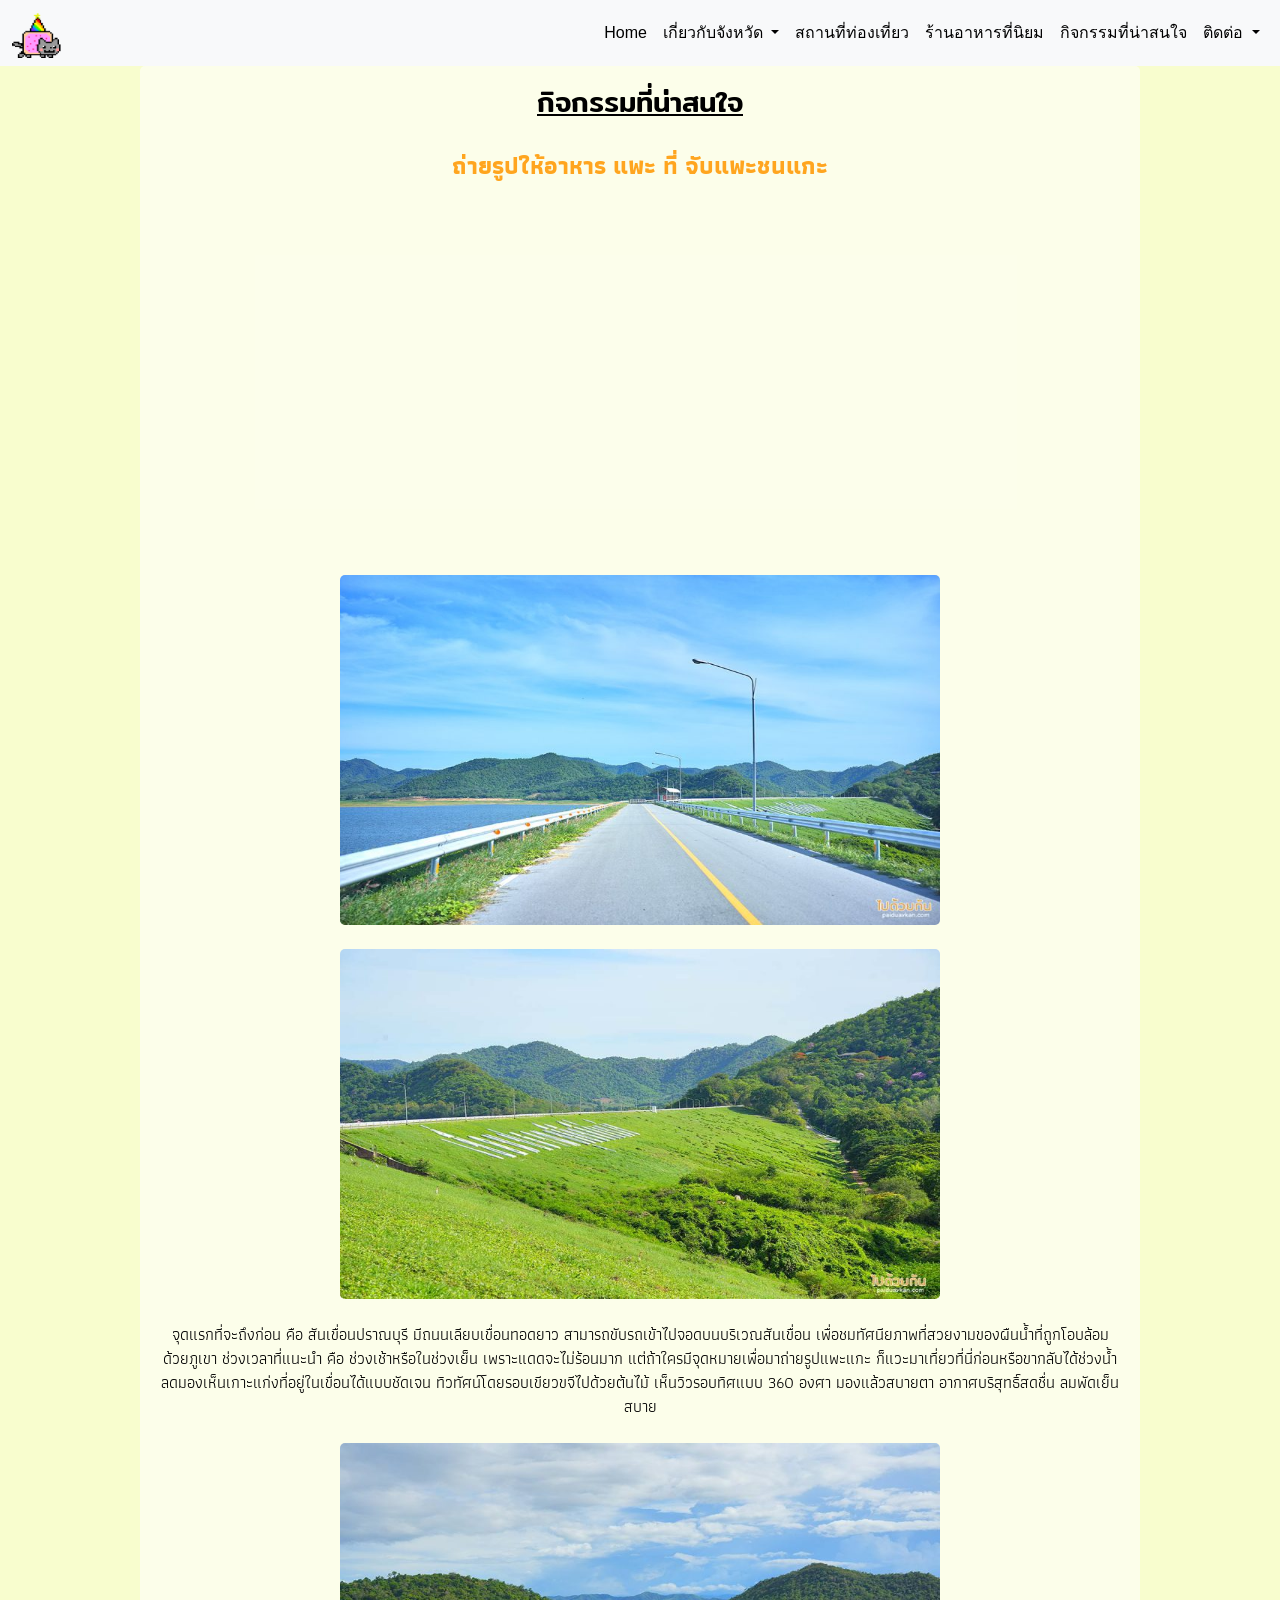
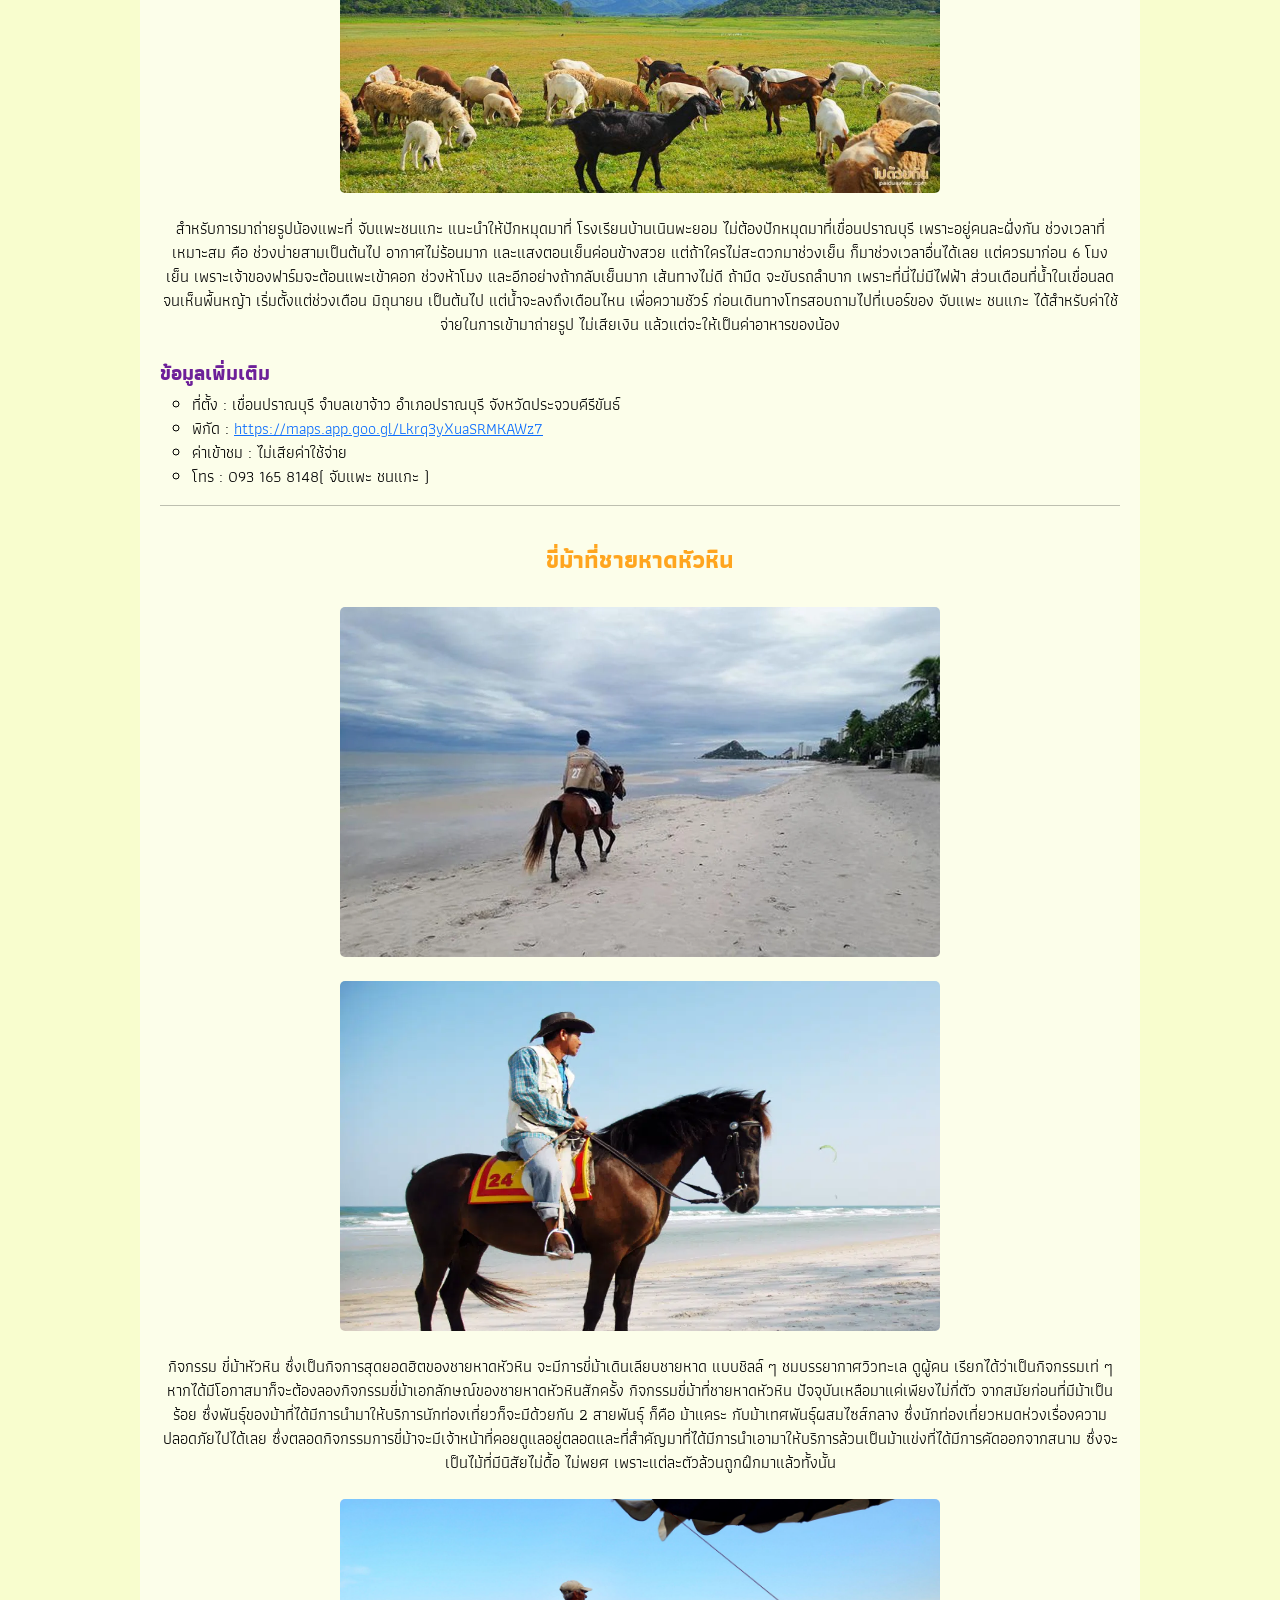
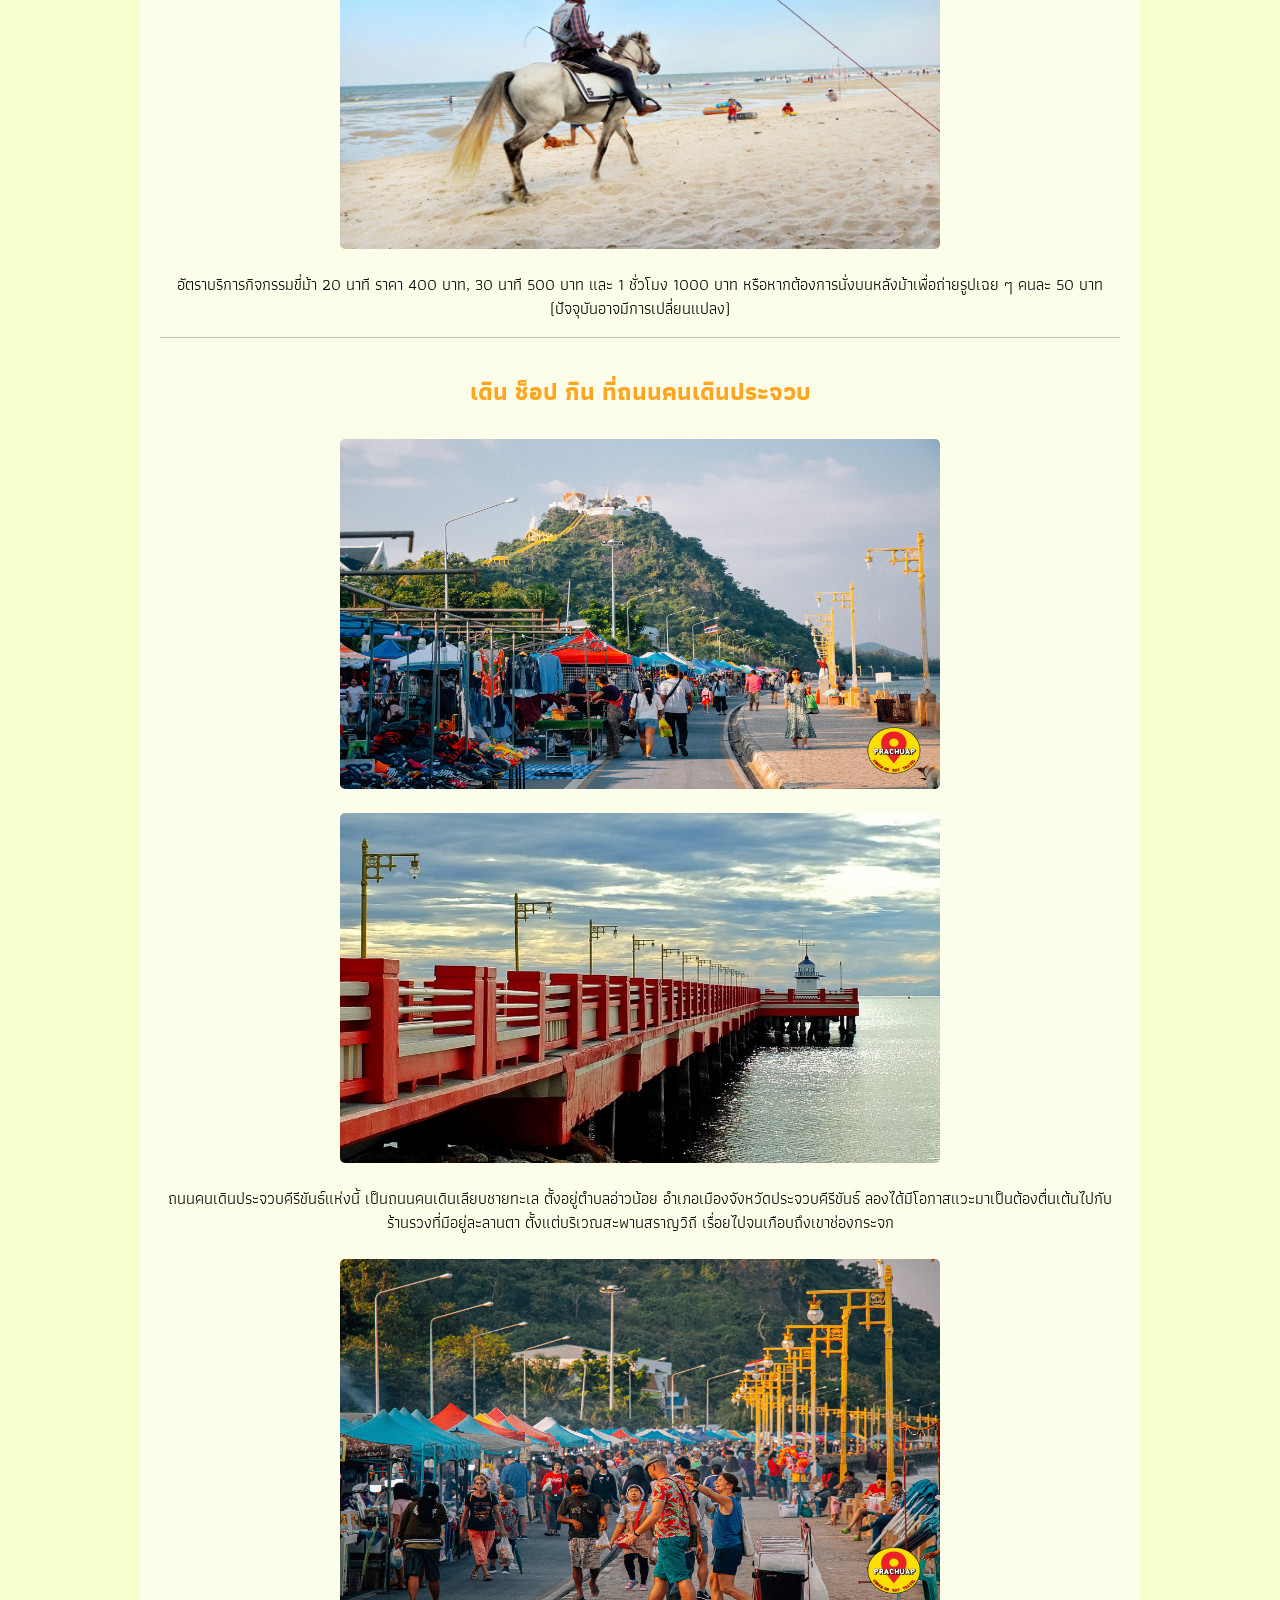
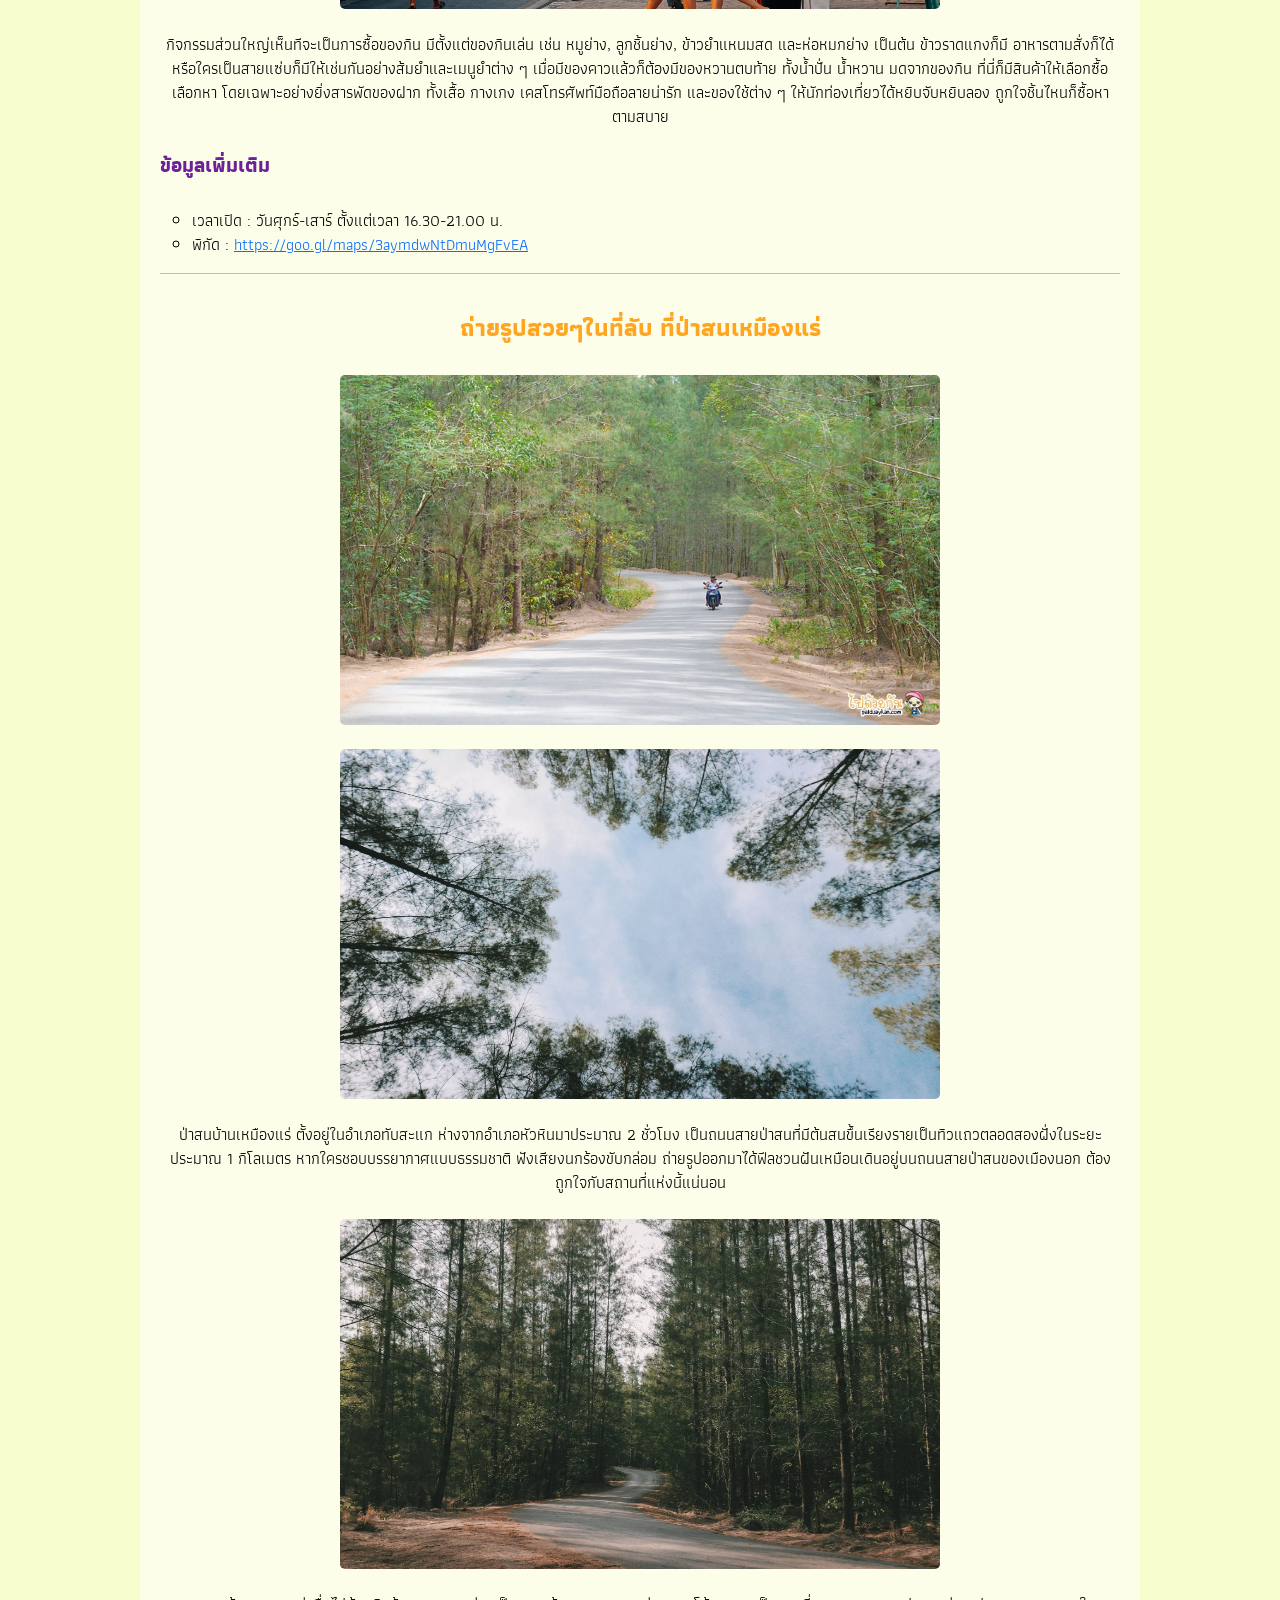
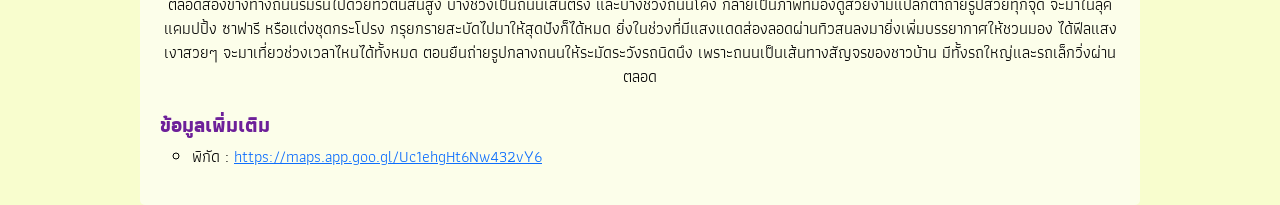
<file: activity.html>
<html>

<head>
    <meta charset="utf-8">
    <title>กิจกรรม</title>
    <meta name="viewport" content="width=device-width, initial-scale=1">
    <link rel="preconnect" href="https://fonts.googleapis.com">
    <link rel="preconnect" href="https://fonts.gstatic.com" crossorigin>
    <link href="https://fonts.googleapis.com/css2?family=Athiti:wght@500&family=Mitr:wght@500&display=swap"
        rel="stylesheet">
    <link href="https://cdn.jsdelivr.net/npm/bootstrap@5.3.3/dist/css/bootstrap.min.css" rel="stylesheet">
    <link rel="stylesheet" href="https://cdn.jsdelivr.net/npm/bootstrap-icons@1.5.0/font/bootstrap-icons.css">
    <link rel="stylesheet" href="styles.css">
</head>

<body style="background-color: rgb(248, 253, 206);">
    <!-- navbar -->
    <nav class="navbar navbar-expand-lg bg-body-tertiary">
        <div class="container-fluid">
            <img src="img/cat.gif" height="50px" width="50px" alt="ภาพแมวที่น่ารัก">
            <button class="navbar-toggler" type="button" data-bs-toggle="collapse" data-bs-target="#navbarNavDropdown"
                aria-controls="navbarNavDropdown" aria-expanded="false" aria-label="Toggle navigation">
                <span class="navbar-toggler-icon"></span>
            </button>
            <div class="collapse navbar-collapse justify-content-end" id="navbarNavDropdown">
                <ul class="navbar-nav">
                    <li class="nav-item">
                        <a class="nav-link active" aria-current="page" href="index.html">Home</a>
                    </li>
                    <li class="nav-item dropdown">
                        <a class="nav-link dropdown-toggle" href="#" role="button" data-bs-toggle="dropdown"
                            aria-expanded="false">
                            เกี่ยวกับจังหวัด
                        </a>
                        <ul class="dropdown-menu ml-auto">
                            <li><a class="dropdown-item" href="info.html">ข้อมูลทั่วไป</a></li>
                            <li><a class="dropdown-item" href="history.html">ความเป็นมาจังหวัด</a>
                            </li>
                            <li><a class="dropdown-item" href="mapping.html">แผนที่จังหวัด</a>
                            </li>
                        </ul>
                    </li>
                    <li class="nav-item">
                        <a class="nav-link" href="tourist.html">สถานที่ท่องเที่ยว</a>
                    </li>
                    <li class="nav-item">
                        <a class="nav-link" href="restur.html">ร้านอาหารที่นิยม</a>
                    </li>
                    <li class="nav-item">
                        <a class="nav-link" href="activity.html">กิจกรรมที่น่าสนใจ</a>
                    </li>
                    <li class="nav-item dropdown">
                        <a class="nav-link dropdown-toggle" href="#" role="button" data-bs-toggle="dropdown"
                            aria-expanded="false">
                            ติดต่อ
                        </a>
                        <ul class="dropdown-menu ml-auto">
                            <li><a class="dropdown-item" href="profile.html">สอบถาม</a></li>
                            <li><a class="dropdown-item" href="office.html">สำนักงานจังหวัด</a>
                            </li>
                            <li><a class="dropdown-item" href="ref.html">อ้างอิง</a></li>
                        </ul>
                    </li>
                </ul>
            </div>
        </div>
    </nav>

    <!-- หัวข้อตรงกลาง  -->
    <div class="activity">
        <center>
            <h3 style="font-family: 'Mitr', sans-serif;"><u>กิจกรรมที่น่าสนใจ</u>
            </h3>
            <br>
            <h4 style="color: rgb(255, 165, 31)"><b>ถ่ายรูปให้อาหาร แพะ ที่ จับแพะชนแกะ</b></h4></br>
            <br><iframe width="560" height="315" src="https://www.youtube.com/embed/igA_UdJGhCU?si=wZuKobaqFlvoqbjl"
                title="YouTube video player" frameborder="0"
                allow="accelerometer; autoplay; clipboard-write; encrypted-media; gyroscope; picture-in-picture; web-share"
                allowfullscreen></iframe></br>
            <br><img src="img/pranburi1.jpg" width="600" height="350" alt="pranburi1"><br>
            <br><img src="img/pranburi3.jpg" width="600" height="350" alt="pranburi3">

            <br>
            <br>
            <h10> จุดแรกที่จะถึงก่อน คือ สันเขื่อนปราณบุรี มีถนนเลียบเขื่อนทอดยาว สามารถขับรถเข้าไปจอดบนบริเวณสันเขื่อน
                เพื่อชมทัศนียภาพที่สวยงามของผืนน้ำที่ถูกโอบล้อมด้วยภูเขา ช่วงเวลาที่แนะนำ คือ ช่วงเช้าหรือในช่วงเย็น
                เพราะแดดจะไม่ร้อนมาก แต่ถ้าใครมีจุดหมายเพื่อมาถ่ายรูปแพะแกะ
                ก็แวะมาเที่ยวที่นี่ก่อนหรือขากลับได้ช่วงน้ำลดมองเห็นเกาะแก่งที่อยู่ในเขื่อนได้แบบชัดเจน
                ทิวทัศน์โดยรอบเขียวขจีไปด้วยต้นไม้ เห็นวิวรอบทิศแบบ 360 องศา มองแล้วสบายตา อากาศบริสุทธิ์สดชื่น
                ลมพัดเย็นสบาย</h10><br>

            <br><img src="img/pranburi2.jpg" width="600" height="350" alt="pranburi2"><br>
            <br>
            <h10> สำหรับการมาถ่ายรูปน้องแพะที่ จับแพะชนแกะ แนะนำให้ปักหมุดมาที่ โรงเรียนบ้านเนินพะยอม
                ไม่ต้องปักหมุดมาที่เขื่อนปราณบุรี
                เพราะอยู่คนละฝั่งกัน ช่วงเวลาที่เหมาะสม คือ ช่วงบ่ายสามเป็นต้นไป อากาศไม่ร้อนมาก
                และแสงตอนเย็นค่อนข้างสวย
                แต่ถ้าใครไม่สะดวกมาช่วงเย็น ก็มาช่วงเวลาอื่นได้เลย แต่ควรมาก่อน 6 โมง เย็น
                เพราะเจ้าของฟาร์มจะต้อนแพะเข้าคอก ช่วงห้าโมง และอีกอย่างถ้ากลับเย็นมาก เส้นทางไม่ดี ถ้ามืด จะขับรถลำบาก
                เพราะที่นี่ไม่มีไฟฟ้า ส่วนเดือนที่น้ำในเขื่อนลดจนเห็นพื้นหญ้า เริ่มตั้งแต่ช่วงเดือน มิถุนายน เป็นต้นไป
                แต่น้ำจะลงถึงเดือนไหน เพื่อความชัวร์ ก่อนเดินทางโทรสอบถามไปที่เบอร์ของ จับแพะ ชนแกะ
                ได้สำหรับค่าใช้จ่ายในการเข้ามาถ่ายรูป ไม่เสียเงิน แล้วแต่จะให้เป็นค่าอาหารของน้อง</h10><br>

            <br>
            <h5 style="color: rgb(109, 32, 153); text-align: left;"><b>ข้อมูลเพิ่มเติม</b></h5>
            <UL type="circle" style="text-align: left;">
                <LI>ที่ตั้ง : เขื่อนปราณบุรี จำบลเขาจ้าว อำเภอปราณบุรี จังหวัดประจวบคีรีขันธ์
                <LI>พิกัด : <a
                        href="https://maps.app.goo.gl/Lkrq3yXuaSRMKAWz7">https://maps.app.goo.gl/Lkrq3yXuaSRMKAWz7</a>
                <LI>ค่าเข้าชม : ไม่เสียค่าใช้จ่าย
                <LI>โทร : 093 165 8148( จับแพะ ชนแกะ )
            </UL>
            <hr>

            <br>
            <h4 style="color: rgb(255, 165, 31)"><b>ขี่ม้าที่ชายหาดหัวหิน</b></h4>
            <br><img src="img/horse3.jpg" width="600" height="350" alt="horse image"><br>
            <br><img src="img/horse1.jpg" width="600" height="350" alt="horse image">

            <br>
            <br>
            <h10> กิจกรรม ขี่ม้าหัวหิน ซึ่งเป็นกิจการสุดยอดฮิตของชายหาดหัวหิน จะมีการขี่ม้าเดินเลียบชายหาด แบบชิลล์ ๆ
                ชมบรรยากาศวิวทะเล ดูผู้คน เรียกได้ว่าเป็นกิจกรรมเท่ ๆ
                หากได้มีโอกาสมาก็จะต้องลองกิจกรรมขี่ม้าเอกลักษณ์ของชายหาดหัวหินสักครั้ง
                กิจกรรมขี่ม้าที่ชายหาดหัวหิน ปัจจุบันเหลือมาแค่เพียงไม่กี่ตัว จากสมัยก่อนที่มีม้าเป็นร้อย
                ซึ่งพันธุ์ของม้าที่ได้มีการนำมาให้บริการนักท่องเที่ยวก็จะมีด้วยกัน 2 สายพันธุ์ ก็คือ ม้าแคระ
                กับม้าเทศพันธุ์ผสมไซส์กลาง ซึ่งนักท่องเที่ยวหมดห่วงเรื่องความปลอดภัยไปได้เลย
                ซึ่งตลอดกิจกรรมการขี่ม้าจะมีเจ้าหน้าที่คอยดูแลอยู่ตลอดและที่สำคัญมาที่ได้มีการนำเอามาให้บริการล้วนเป็นม้าแข่งที่ได้มีการคัดออกจากสนาม
                ซึ่งจะเป็นไม้ที่มีนิสัยไม่ดื้อ ไม่พยศ เพราะแต่ละตัวล้วนถูกฝึกมาแล้วทั้งนั้น</h10>
            <br>

            <br><img src="img/horse2.jpg" width="600" height="350" alt="horse image">

            <br>
            <br>
            <h10> อัตราบริการกิจกรรมขี่ม้า 20 นาที ราคา 400 บาท, 30 นาที 500 บาท และ 1 ชั่วโมง 1000 บาท
                หรือหากต้องการนั่งบนหลังม้าเพื่อถ่ายรูปเฉย ๆ คนละ 50 บาท (ปัจจุบันอาจมีการเปลี่ยนแปลง)</h10>
            <hr>
            <br>
            <h4 style="color: rgb(255, 165, 31)"><b>เดิน ช็อป กิน ที่ถนนคนเดินประจวบ</b></h4>
            <br><img src="img/tanon1.jpg" width="600" height="350" alt="tanon1"><br>
            <br><img src="img/tanon2.jpg" width="600" height="350" alt="tanon2">

            <br>
            <br>
            <h10> ถนนคนเดินประจวบคีรีขันธ์แห่งนี้ เป็นถนนคนเดินเลียบชายทะเล ตั้งอยู่ตำบลอ่าวน้อย
                อำเภอเมืองจังหวัดประจวบคีรีขันธ์ ลองได้มีโอกาสแวะมาเป็นต้องตื่นเต้นไปกับร้านรวงที่มีอยู่ละลานตา
                ตั้งแต่บริเวณสะพานสราญวิถี เรื่อยไปจนเกือบถึงเขาช่องกระจก </h10><br>

            <br><img src="img/tanon3.jpg" width="600" height="350" alt="tanon3">

            <br>
            <br>
            <h10> กิจกรรมส่วนใหญ่เห็นทีจะเป็นการซื้อของกิน มีตั้งแต่ของกินเล่น เช่น หมูย่าง, ลูกชิ้นย่าง, ข้าวยำแหนมสด
                และห่อหมกย่าง เป็นต้น ข้าวราดแกงก็มี อาหารตามสั่งก็ได้
                หรือใครเป็นสายแซ่บก็มีให้เช่นกันอย่างส้มยำและเมนูยำต่าง ๆ เมื่อมีของคาวแล้วก็ต้องมีของหวานตบท้าย
                ทั้งน้ำปั่น น้ำหวาน มดจากของกิน ที่นี่ก็มีสินค้าให้เลือกซื้อเลือกหา โดยเฉพาะอย่างยิ่งสารพัดของฝาก
                ทั้งเสื้อ กางเกง เคสโทรศัพท์มือถือลายน่ารัก และของใช้ต่าง ๆ ให้นักท่องเที่ยวได้หยิบจับหยิบลอง
                ถูกใจชิ้นไหนก็ซื้อหาตามสบาย</h10><br>

            <br>
            <h5 style="color: rgb(109, 32, 153); text-align: left;"><b>ข้อมูลเพิ่มเติม</b></h5></br>
            <UL type="circle" style="text-align: left;">
                <LI>เวลาเปิด : วันศุกร์-เสาร์ ตั้งแต่เวลา 16.30-21.00 น.
                <LI>พิกัด : <a href="https://goo.gl/maps/3aymdwNtDmuMgFvEA">https://goo.gl/maps/3aymdwNtDmuMgFvEA</a>
            </UL>
            <hr>

            <br>
            <h4 style="color: rgb(255, 165, 31)"><b>ถ่ายรูปสวยๆในที่ลับ ที่ป่าสนเหมืองแร่</b></h4>
            <br><img src="img/pahson3.jpg" width="600" height="350" alt="pahson3"><br>
            <br><img src="img/pahson2.jpg" width="600" height="350" alt="pahson2">

            <br>
            <br>
            <h10> ป่าสนบ้านเหมืองแร่ ตั้งอยู่ในอำเภอทับสะแก ห่างจากอำเภอหัวหินมาประมาณ 2 ชั่วโมง
                เป็นถนนสายป่าสนที่มีต้นสนขึ้นเรียงรายเป็นทิวแถวตลอดสองฝั่งในระยะประมาณ 1 กิโลเมตร
                หากใครชอบบรรยากาศแบบธรรมชาติ ฟังเสียงนกร้องขับกล่อม
                ถ่ายรูปออกมาได้ฟีลชวนฝันเหมือนเดินอยู่บนถนนสายป่าสนของเมืองนอก ต้องถูกใจกับสถานที่แห่งนี้แน่นอน </h10>
            <br>

            <br><img src="img/pahson1.jpg" width="600" height="350" alt="pahson1">

            <br>
            <br>
            <h10> ตลอดสองข้างทางถนนร่มรื่นไปด้วยทิวต้นสนสูง บางช่วงเป็นถนนเส้นตรง และบางช่วงถนนโค้ง
                กลายเป็นภาพที่มองดูสวยงามแปลกตาถ่ายรูปสวยทุกจุด จะมาในลุคแคมปปิ้ง ซาฟารี หรือแต่งชุดกระโปรง
                กรุยกรายสะบัดไปมาให้สุดปังก็ได้หมด ยิ่งในช่วงที่มีแสงแดดส่องลอดผ่านทิวสนลงมายิ่งเพิ่มบรรยากาศให้ชวนมอง
                ได้ฟีลแสงเงาสวยๆ จะมาเที่ยวช่วงเวลาไหนได้ทั้งหมด ตอนยืนถ่ายรูปกลางถนนให้ระมัดระวังรถนิดนึง
                เพราะถนนเป็นเส้นทางสัญจรของชาวบ้าน มีทั้งรถใหญ่และรถเล็กวิ่งผ่านตลอด </h10><br>

            <br>
            <h5 style="color: rgb(109, 32, 153); text-align: left;"><b>ข้อมูลเพิ่มเติม</b></h5>
            <UL type="circle" style="text-align: left;">
                <LI>พิกัด : <a
                        href="https://maps.app.goo.gl/Uc1ehgHt6Nw432vY6">https://maps.app.goo.gl/Uc1ehgHt6Nw432vY6</a>
            </UL>

        </center>
    </div>

    <script src="https://cdn.jsdelivr.net/npm/@popperjs/core@2.11.8/dist/umd/popper.min.js"
        integrity="sha384-I7E8VVD/ismYTF4hNIPjVp/Zjvgyol6VFvRkX/vR+Vc4jQkC+hVqc2pM8ODewa9r"
        crossorigin="anonymous"></script>
    <script src="https://cdn.jsdelivr.net/npm/bootstrap@5.3.2/dist/js/bootstrap.min.js"
        integrity="sha384-BBtl+eGJRgqQAUMxJ7pMwbEyER4l1g+O15P+16Ep7Q9Q+zqX6gSbd85u4mG4QzX+"
        crossorigin="anonymous"></script>

</body>

</html>
</file>
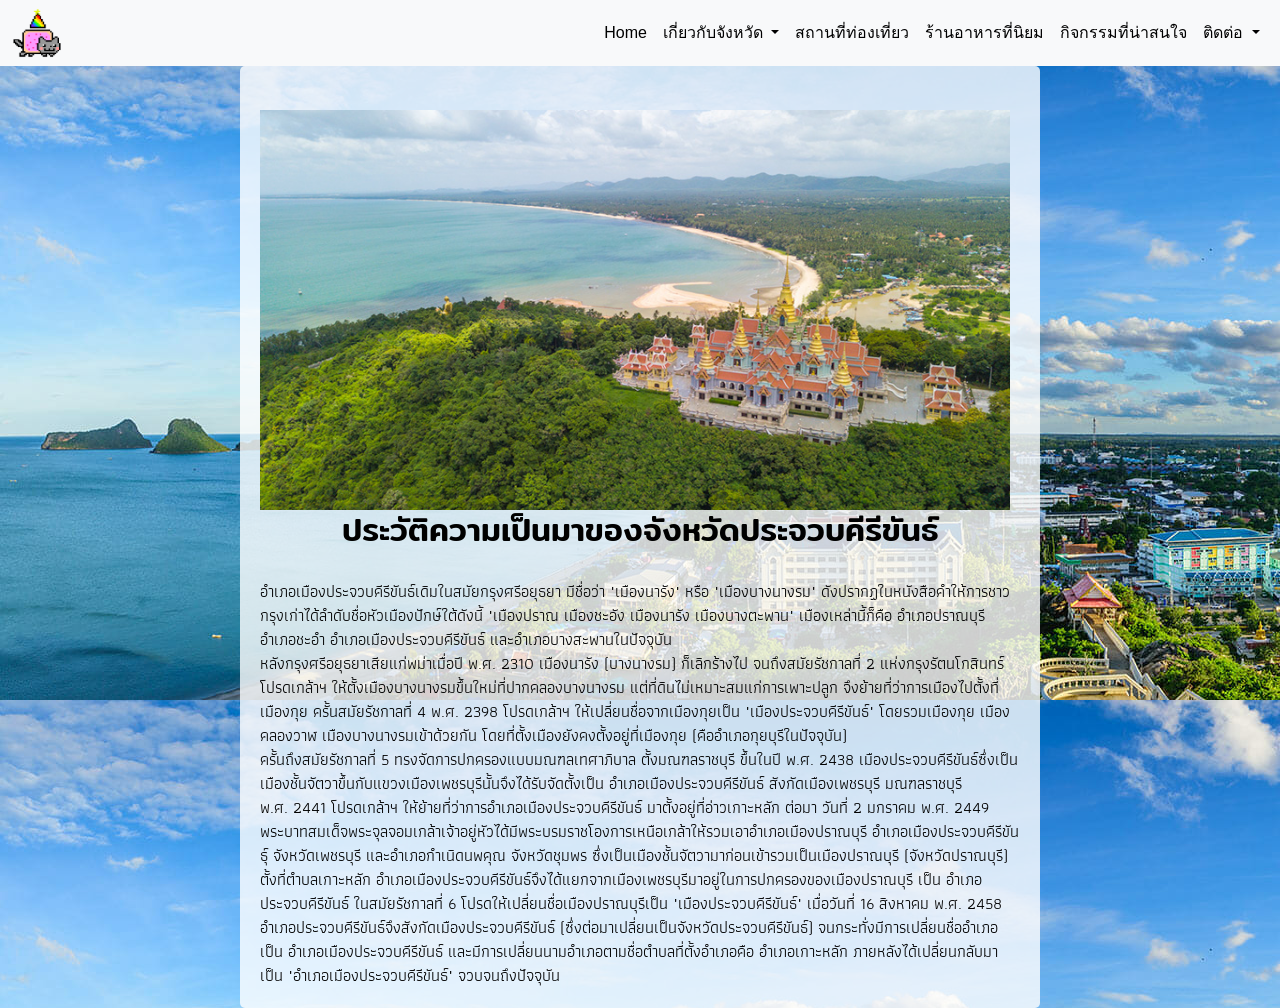
<file: history.html>
<html>

<head>
  <meta charset="utf-8">
  <title>ความเป็นมาจังหวัด</title>
  <meta name="viewport" content="width=device-width, initial-scale=1">
  <link rel="preconnect" href="https://fonts.googleapis.com">
  <link rel="preconnect" href="https://fonts.gstatic.com" crossorigin>
  <link href="https://fonts.googleapis.com/css2?family=Athiti:wght@500&family=Mitr:wght@500&display=swap"
    rel="stylesheet">
  <link href="https://cdn.jsdelivr.net/npm/bootstrap@5.3.3/dist/css/bootstrap.min.css" rel="stylesheet">
  <link rel="stylesheet" href="styles.css">
  <link rel="stylesheet" href="https://cdn.jsdelivr.net/npm/bootstrap-icons@1.5.0/font/bootstrap-icons.css">
</head>

<body background="img/bg3.jpg">
  <!-- navbar -->
  <nav class="navbar navbar-expand-lg bg-body-tertiary">
    <div class="container-fluid">
      <img src="img/cat.gif" height="50px" width="50px" alt="ภาพแมวที่น่ารัก">
      <button class="navbar-toggler" type="button" data-bs-toggle="collapse" data-bs-target="#navbarNavDropdown"
        aria-controls="navbarNavDropdown" aria-expanded="false" aria-label="Toggle navigation">
        <span class="navbar-toggler-icon"></span>
      </button>
      <div class="collapse navbar-collapse justify-content-end" id="navbarNavDropdown">
        <ul class="navbar-nav">
          <li class="nav-item">
            <a class="nav-link active" aria-current="page" href="index.html">Home</a>
          </li>
          <li class="nav-item dropdown">
            <a class="nav-link dropdown-toggle" href="#" role="button" data-bs-toggle="dropdown" aria-expanded="false">
              เกี่ยวกับจังหวัด
            </a>
            <ul class="dropdown-menu ml-auto">
              <li><a class="dropdown-item" href="info.html">ข้อมูลทั่วไป</a></li>
              <li><a class="dropdown-item" href="history.html">ความเป็นมาจังหวัด</a></li>
              <li><a class="dropdown-item" href="mapping.html">แผนที่จังหวัด</a></li>
            </ul>
          </li>
          <li class="nav-item">
            <a class="nav-link" href="tourist.html">สถานที่ท่องเที่ยว</a>
          </li>
          <li class="nav-item">
            <a class="nav-link" href="restur.html">ร้านอาหารที่นิยม</a>
          </li>
          <li class="nav-item">
            <a class="nav-link" href="activity.html">กิจกรรมที่น่าสนใจ</a>
          </li>
          <li class="nav-item dropdown">
            <a class="nav-link dropdown-toggle" href="#" role="button" data-bs-toggle="dropdown" aria-expanded="false">
              ติดต่อ
            </a>
            <ul class="dropdown-menu ml-auto">
              <li><a class="dropdown-item" href="profile.html">สอบถาม</a></li>
              <li><a class="dropdown-item" href="office.html">สำนักงานจังหวัด</a></li>
              <li><a class="dropdown-item" href="ref.html">อ้างอิง</a></li>
            </ul>
          </li>
        </ul>
      </div>
    </div>
  </nav>

  <!-- หัวข้อตรงกลาง  -->
  <div class="history">
    <br>
    <img src="img/pic1.jpg" height="400px" width="750px" alt="pic1">
    <br>
    <center>
      <h2 style="font-family: 'Mitr', sans-serif;">ประวัติความเป็นมาของจังหวัดประจวบคีรีขันธ์</h2>
    </center>
    <br>
    <h10>อำเภอเมืองประจวบคีรีขันธ์เดิมในสมัยกรุงศรีอยุธยา มีชื่อว่า "เมืองนารัง" หรือ "เมืองบางนางรม"
      ดังปรากฏในหนังสือคำให้การชาวกรุงเก่าได้ลำดับชื่อหัวเมืองปักษ์ใต้ดังนี้ "เมืองปราณ เมืองชะอัง เมืองนารัง
      เมืองบางตะพาน" เมืองเหล่านี้ก็คือ อำเภอปราณบุรี อำเภอชะอำ อำเภอเมืองประจวบคีรีขันธ์
      และอำเภอบางสะพานในปัจจุบัน
      <br>
      หลังกรุงศรีอยุธยาเสียแก่พม่าเมื่อปี พ.ศ. 2310 เมืองนารัง (บางนางรม) ก็เลิกร้างไป จนถึงสมัยรัชกาลที่ 2
      แห่งกรุงรัตนโกสินทร์ โปรดเกล้าฯ ให้ตั้งเมืองบางนางรมขึ้นใหม่ที่ปากคลองบางนางรม
      แต่ที่ดินไม่เหมาะสมแก่การเพาะปลูก จึงย้ายที่ว่าการเมืองไปตั้งที่เมืองกุย ครั้นสมัยรัชกาลที่ 4 พ.ศ. 2398
      โปรดเกล้าฯ ให้เปลี่ยนชื่อจากเมืองกุยเป็น "เมืองประจวบคีรีขันธ์" โดยรวมเมืองกุย เมืองคลองวาฬ
      เมืองบางนางรมเข้าด้วยกัน โดยที่ตั้งเมืองยังคงตั้งอยู่ที่เมืองกุย (คืออำเภอกุยบุรีในปัจจุบัน)
      <br>
      ครั้นถึงสมัยรัชกาลที่ 5 ทรงจัดการปกครองแบบมณฑลเทศาภิบาล ตั้งมณฑลราชบุรี ขึ้นในปี พ.ศ. 2438
      เมืองประจวบคีรีขันธ์ซึ่งเป็นเมืองชั้นจัตวาขึ้นกับแขวงเมืองเพชรบุรีนั้นจึงได้รับจัดตั้งเป็น
      อำเภอเมืองประจวบคีรีขันธ์ สังกัดเมืองเพชรบุรี มณฑลราชบุรี

      <br>
      พ.ศ. 2441 โปรดเกล้าฯ ให้ย้ายที่ว่าการอำเภอเมืองประจวบคีรีขันธ์ มาตั้งอยู่ที่อ่าวเกาะหลัก ต่อมา วันที่ 2
      มกราคม พ.ศ. 2449
      พระบาทสมเด็จพระจุลจอมเกล้าเจ้าอยู่หัวได้มีพระบรมราชโองการเหนือเกล้าให้รวมเอาอำเภอเมืองปราณบุรี
      อำเภอเมืองประจวบคีรีขันธุ์ จังหวัดเพชรบุรี และอำเภอกำเนิดนพคุณ จังหวัดชุมพร
      ซึ่งเป็นเมืองชั้นจัตวามาก่อนเข้ารวมเป็นเมืองปราณบุรี (จังหวัดปราณบุรี) ตั้งที่ตำบลเกาะหลัก
      อำเภอเมืองประจวบคีรีขันธ์จึงได้แยกจากเมืองเพชรบุรีมาอยู่ในการปกครองของเมืองปราณบุรี เป็น
      อำเภอประจวบคีรีขันธ์ ในสมัยรัชกาลที่ 6 โปรดให้เปลี่ยนชื่อเมืองปราณบุรีเป็น "เมืองประจวบคีรีขันธ์"
      เมื่อวันที่ 16 สิงหาคม พ.ศ. 2458 อำเภอประจวบคีรีขันธ์จึงสังกัดเมืองประจวบคีรีขันธ์
      (ซึ่งต่อมาเปลี่ยนเป็นจังหวัดประจวบคีรีขันธ์) จนกระทั่งมีการเปลี่ยนชื่ออำเภอเป็น อำเภอเมืองประจวบคีรีขันธ์
      และมีการเปลี่ยนนามอำเภอตามชื่อตำบลที่ตั้งอำเภอคือ อำเภอเกาะหลัก ภายหลังได้เปลี่ยนกลับมาเป็น
      "อำเภอเมืองประจวบคีรีขันธ์" จวบจนถึงปัจจุบัน
    </h10>
  </div>

  <script src="https://cdn.jsdelivr.net/npm/@popperjs/core@2.11.8/dist/umd/popper.min.js"
    integrity="sha384-I7E8VVD/ismYTF4hNIPjVp/Zjvgyol6VFvRkX/vR+Vc4jQkC+hVqc2pM8ODewa9r"
    crossorigin="anonymous"></script>
  <script src="https://cdn.jsdelivr.net/npm/bootstrap@5.3.2/dist/js/bootstrap.min.js"
    integrity="sha384-BBtl+eGJRgqQAUMxJ7pMwbEyER4l1g+O15P+16Ep7Q9Q+zqX6gSbd85u4mG4QzX+"
    crossorigin="anonymous"></script>
</body>

</html>
</file>
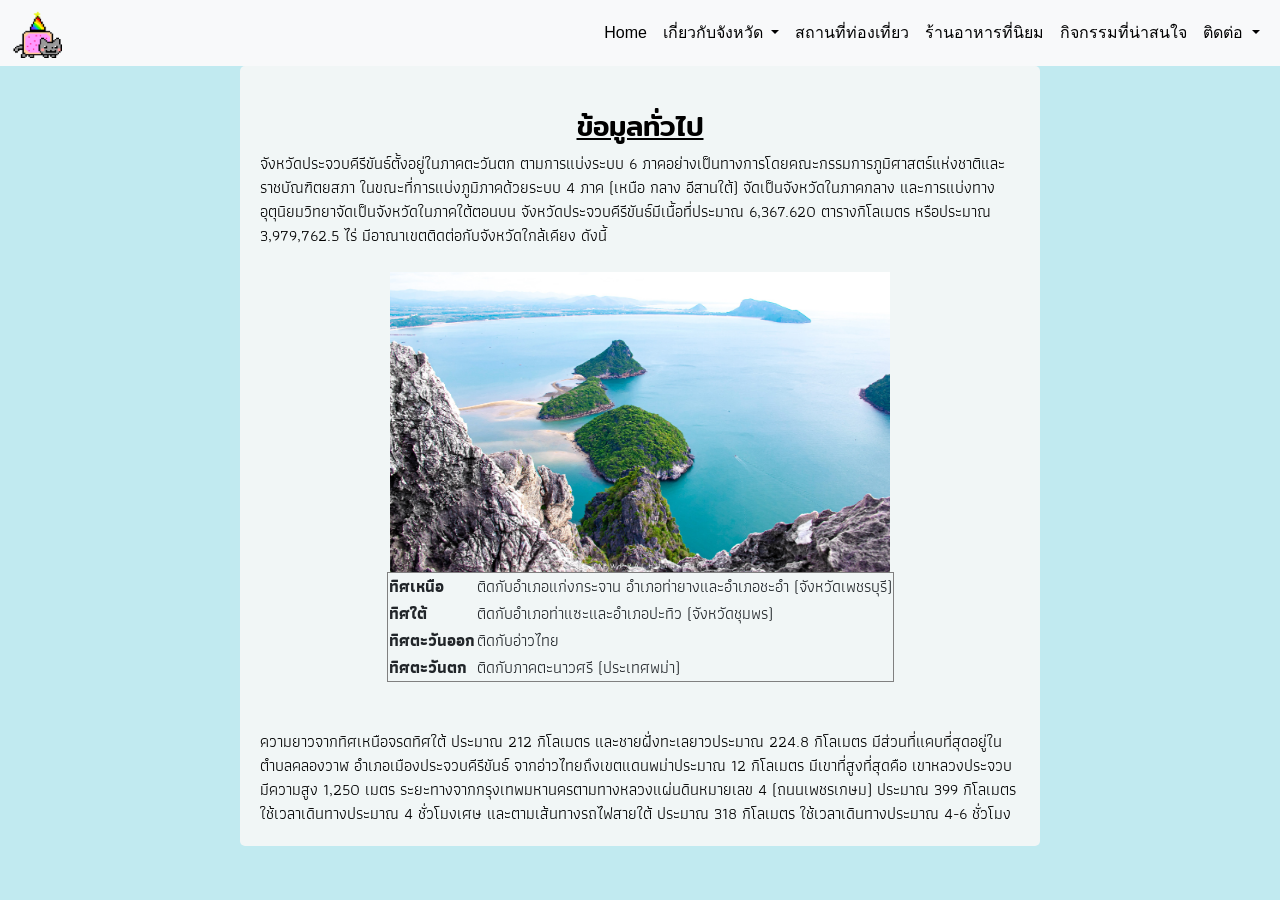
<file: info.html>
<html>

<head>
  <meta charset="utf-8">
  <title>ข้อมูลทั่วไป</title>
  <meta name="viewport" content="width=device-width, initial-scale=1">
  <link rel="preconnect" href="https://fonts.googleapis.com">
  <link rel="preconnect" href="https://fonts.gstatic.com" crossorigin>
  <link rel="stylesheet"
    href="https://fonts.googleapis.com/css2?family=Athiti:wght@500&family=Mitr:wght@500&display=swap">
  <link href="https://cdn.jsdelivr.net/npm/bootstrap@5.3.3/dist/css/bootstrap.min.css" rel="stylesheet">
  <link rel="stylesheet" href="styles.css" >
  <link rel="stylesheet" href="https://cdn.jsdelivr.net/npm/bootstrap-icons@1.5.0/font/bootstrap-icons.css">
</head>

<body style="background-color: rgb(193, 234, 240);">
  <!-- navbar -->
  <nav class="navbar navbar-expand-lg bg-body-tertiary">
    <div class="container-fluid">
      <img src="img/cat.gif" height="50px" width="50px" alt="ภาพแมวที่น่ารัก">
      <button class="navbar-toggler" type="button" data-bs-toggle="collapse" data-bs-target="#navbarNavDropdown"
        aria-controls="navbarNavDropdown" aria-expanded="false" aria-label="Toggle navigation">
        <span class="navbar-toggler-icon"></span>
      </button>
      <div class="collapse navbar-collapse justify-content-end" id="navbarNavDropdown">
        <ul class="navbar-nav">
          <li class="nav-item">
            <a class="nav-link active" aria-current="page" href="index.html">Home</a>
          </li>
          <li class="nav-item dropdown">
            <a class="nav-link dropdown-toggle" href="#" role="button" data-bs-toggle="dropdown" aria-expanded="false">
              เกี่ยวกับจังหวัด
            </a>
            <ul class="dropdown-menu ml-auto">
              <li><a class="dropdown-item" href="info.html">ข้อมูลทั่วไป</a></li>
              <li><a class="dropdown-item" href="history.html">ความเป็นมาจังหวัด</a></li>
              <li><a class="dropdown-item" href="mapping.html">แผนที่จังหวัด</a></li>
            </ul>
          </li>
          <li class="nav-item">
            <a class="nav-link" href="tourist.html">สถานที่ท่องเที่ยว</a>
          </li>
          <li class="nav-item">
            <a class="nav-link" href="restur.html">ร้านอาหารที่นิยม</a>
          </li>
          <li class="nav-item">
            <a class="nav-link" href="activity.html">กิจกรรมที่น่าสนใจ</a>
          </li>
          <li class="nav-item dropdown">
            <a class="nav-link dropdown-toggle" href="#" role="button" data-bs-toggle="dropdown" aria-expanded="false">
              ติดต่อ
            </a>
            <ul class="dropdown-menu ml-auto">
              <li><a class="dropdown-item" href="profile.html">สอบถาม</a></li>
              <li><a class="dropdown-item" href="office.html">สำนักงานจังหวัด</a></li>
              <li><a class="dropdown-item" href="ref.html">อ้างอิง</a></li>
            </ul>
          </li>
        </ul>
      </div>
    </div>
  </nav>

  <!-- หัวข้อตรงกลาง  -->
  <div class="infor">
    <br>
    <center>
      <h3 style="font-family: 'Mitr', sans-serif;"><u>ข้อมูลทั่วไป</u></h3>
    </center>
    <h10>จังหวัดประจวบคีรีขันธ์ตั้งอยู่ในภาคตะวันตก ตามการแบ่งระบบ 6
      ภาคอย่างเป็นทางการโดยคณะกรรมการภูมิศาสตร์แห่งชาติและราชบัณฑิตยสภา ในขณะที่การแบ่งภูมิภาคด้วยระบบ 4 ภาค
      (เหนือ กลาง อีสานใต้) จัดเป็นจังหวัดในภาคกลาง และการแบ่งทางอุตุนิยมวิทยาจัดเป็นจังหวัดในภาคใต้ตอนบน
      จังหวัดประจวบคีรีขันธ์มีเนื้อที่ประมาณ 6,367.620 ตารางกิโลเมตร หรือประมาณ 3,979,762.5 ไร่
      มีอาณาเขตติดต่อกับจังหวัดใกล้เคียง ดังนี้
    </h10>
    <!-- ตาราง -->
    <center>
      <br>
      <img src="img/pic2.jpg" height="300px" width="500px" alt="pic2">
      <br>
      <table border="1">
        <tr>
          <td><b>ทิศเหนือ</b></td>
          <td> ติดกับอำเภอแก่งกระจาน อำเภอท่ายางและอำเภอชะอำ (จังหวัดเพชรบุรี)</td>
        </tr>
        <tr>
          <td><b> ทิศใต้ </b> </td>
          <td> ติดกับอำเภอท่าแซะและอำเภอปะทิว (จังหวัดชุมพร)</td>
        </tr>
        <tr>
          <td><b> ทิศตะวันออก </b></td>
          <td> ติดกับอ่าวไทย </td>
        </tr>
        <tr>
          <td><b>ทิศตะวันตก </b></td>
          <td>ติดกับภาคตะนาวศรี (ประเทศพม่า)</td>
        </tr>
      </table>
      </br>

    </center>

    <br>
    <h10>ความยาวจากทิศเหนือจรดทิศใต้ ประมาณ 212 กิโลเมตร และชายฝั่งทะเลยาวประมาณ 224.8 กิโลเมตร
      มีส่วนที่แคบที่สุดอยู่ในตำบลคลองวาฬ อำเภอเมืองประจวบคีรีขันธ์ จากอ่าวไทยถึงเขตแดนพม่าประมาณ 12 กิโลเมตร
      มีเขาที่สูงที่สุดคือ เขาหลวงประจวบ มีความสูง 1,250 เมตร ระยะทางจากกรุงเทพมหานครตามทางหลวงแผ่นดินหมายเลข 4
      (ถนนเพชรเกษม) ประมาณ 399 กิโลเมตร ใช้เวลาเดินทางประมาณ 4 ชั่วโมงเศษ และตามเส้นทางรถไฟสายใต้ ประมาณ 318 กิโลเมตร
      ใช้เวลาเดินทางประมาณ 4-6 ชั่วโมง
    </h10></br>
  </div>
  <script src="https://cdn.jsdelivr.net/npm/@popperjs/core@2.11.8/dist/umd/popper.min.js"
    integrity="sha384-I7E8VVD/ismYTF4hNIPjVp/Zjvgyol6VFvRkX/vR+Vc4jQkC+hVqc2pM8ODewa9r"
    crossorigin="anonymous"></script>
  <script src="https://cdn.jsdelivr.net/npm/bootstrap@5.3.2/dist/js/bootstrap.min.js"
    integrity="sha384-BBtl+eGJRgqQAUMxJ7pMwbEyER4l1g+O15P+16Ep7Q9Q+zqX6gSbd85u4mG4QzX+"
    crossorigin="anonymous"></script>
</body>

</html>
</file>
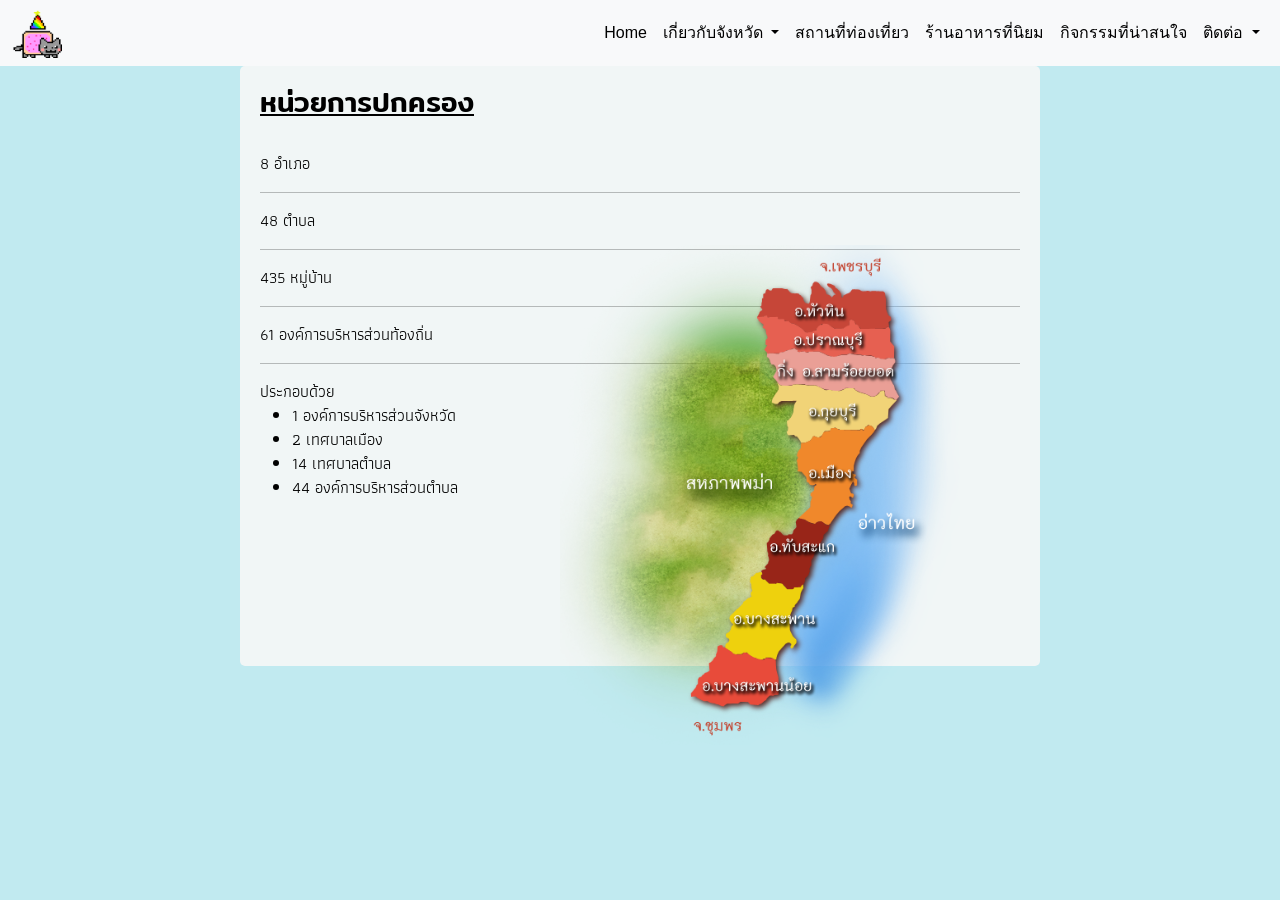
<file: mapping.html>
<html>

<head>
  <meta charset="utf-8">
  <title>แผนที่จังหวัด</title>
  <meta name="viewport" content="width=device-width, initial-scale=1">
  <link rel="preconnect" href="https://fonts.googleapis.com">
  <link rel="preconnect" href="https://fonts.gstatic.com" crossorigin>
  <link href="https://fonts.googleapis.com/css2?family=Athiti:wght@500&family=Mitr:wght@500&display=swap"
    rel="stylesheet">
  <link href="https://cdn.jsdelivr.net/npm/bootstrap@5.3.3/dist/css/bootstrap.min.css" rel="stylesheet">
  <link rel="stylesheet" href="styles.css" />
  <link rel="stylesheet" href="https://cdn.jsdelivr.net/npm/bootstrap-icons@1.5.0/font/bootstrap-icons.css">
</head>

<body style="background-color: rgb(193, 234, 240);">
  <!-- navbar -->
  <nav class="navbar navbar-expand-lg bg-body-tertiary">
    <div class="container-fluid">
      <img src="img/cat.gif" height="50px" width="50px" alt="ภาพแมวที่น่ารัก">
      <button class="navbar-toggler" type="button" data-bs-toggle="collapse" data-bs-target="#navbarNavDropdown"
        aria-controls="navbarNavDropdown" aria-expanded="false" aria-label="Toggle navigation">
        <span class="navbar-toggler-icon"></span>
      </button>
      <div class="collapse navbar-collapse justify-content-end" id="navbarNavDropdown">
        <ul class="navbar-nav">
          <li class="nav-item">
            <a class="nav-link active" aria-current="page" href="index.html">Home</a>
          </li>
          <li class="nav-item dropdown">
            <a class="nav-link dropdown-toggle" href="#" role="button" data-bs-toggle="dropdown" aria-expanded="false">
              เกี่ยวกับจังหวัด
            </a>
            <ul class="dropdown-menu ml-auto">
              <li><a class="dropdown-item" href="info.html">ข้อมูลทั่วไป</a></li>
              <li><a class="dropdown-item" href="history.html">ความเป็นมาจังหวัด</a></li>
              <li><a class="dropdown-item" href="mapping.html">แผนที่จังหวัด</a></li>
            </ul>
          </li>
          <li class="nav-item">
            <a class="nav-link" href="tourist.html">สถานที่ท่องเที่ยว</a>
          </li>
          <li class="nav-item">
            <a class="nav-link" href="restur.html">ร้านอาหารที่นิยม</a>
          </li>
          <li class="nav-item">
            <a class="nav-link" href="activity.html">กิจกรรมที่น่าสนใจ</a>
          </li>
          <li class="nav-item dropdown">
            <a class="nav-link dropdown-toggle" href="#" role="button" data-bs-toggle="dropdown" aria-expanded="false">
              ติดต่อ
            </a>
            <ul class="dropdown-menu ml-auto">
              <li><a class="dropdown-item" href="profile.html">สอบถาม</a></li>
              <li><a class="dropdown-item" href="office.html">สำนักงานจังหวัด</a></li>
              <li><a class="dropdown-item" href="ref.html">อ้างอิง</a></li>
            </ul>
          </li>
        </ul>
      </div>
    </div>
  </nav>

  <!-- หัวข้อตรงกลาง  -->
  <div class="mapping">
    <h3 style="font-family: 'Mitr', sans-serif;"><u>หน่วยการปกครอง</u></h3>
    <br>
    8 อําเภอ
    <hr>
    48 ตําบล
    <hr>
    435 หมู่บ้าน
    <hr>
    61 องค์การบริหารส่วนท้องถิ่น
    <hr>
    ประกอบด้วย
    <UL type="disc">
      <LI>1 องค์การบริหารส่วนจังหวัด
      <LI>2 เทศบาลเมือง
      <LI>14 เทศบาลตําบล
      <LI>44 องค์การบริหารส่วนตําบล
    </UL>
    <img src="img/map.png" alt="map"
      style="position: absolute;top: 55%; left: 50%; transform: translate(-20%, -50%); width: 400px; height: 500px;">
  </div>
  <script src="https://cdn.jsdelivr.net/npm/@popperjs/core@2.11.8/dist/umd/popper.min.js"
    integrity="sha384-I7E8VVD/ismYTF4hNIPjVp/Zjvgyol6VFvRkX/vR+Vc4jQkC+hVqc2pM8ODewa9r"
    crossorigin="anonymous"></script>
  <script src="https://cdn.jsdelivr.net/npm/bootstrap@5.3.2/dist/js/bootstrap.min.js"
    integrity="sha384-BBtl+eGJRgqQAUMxJ7pMwbEyER4l1g+O15P+16Ep7Q9Q+zqX6gSbd85u4mG4QzX+"
    crossorigin="anonymous"></script>
</body>

</html>
</file>
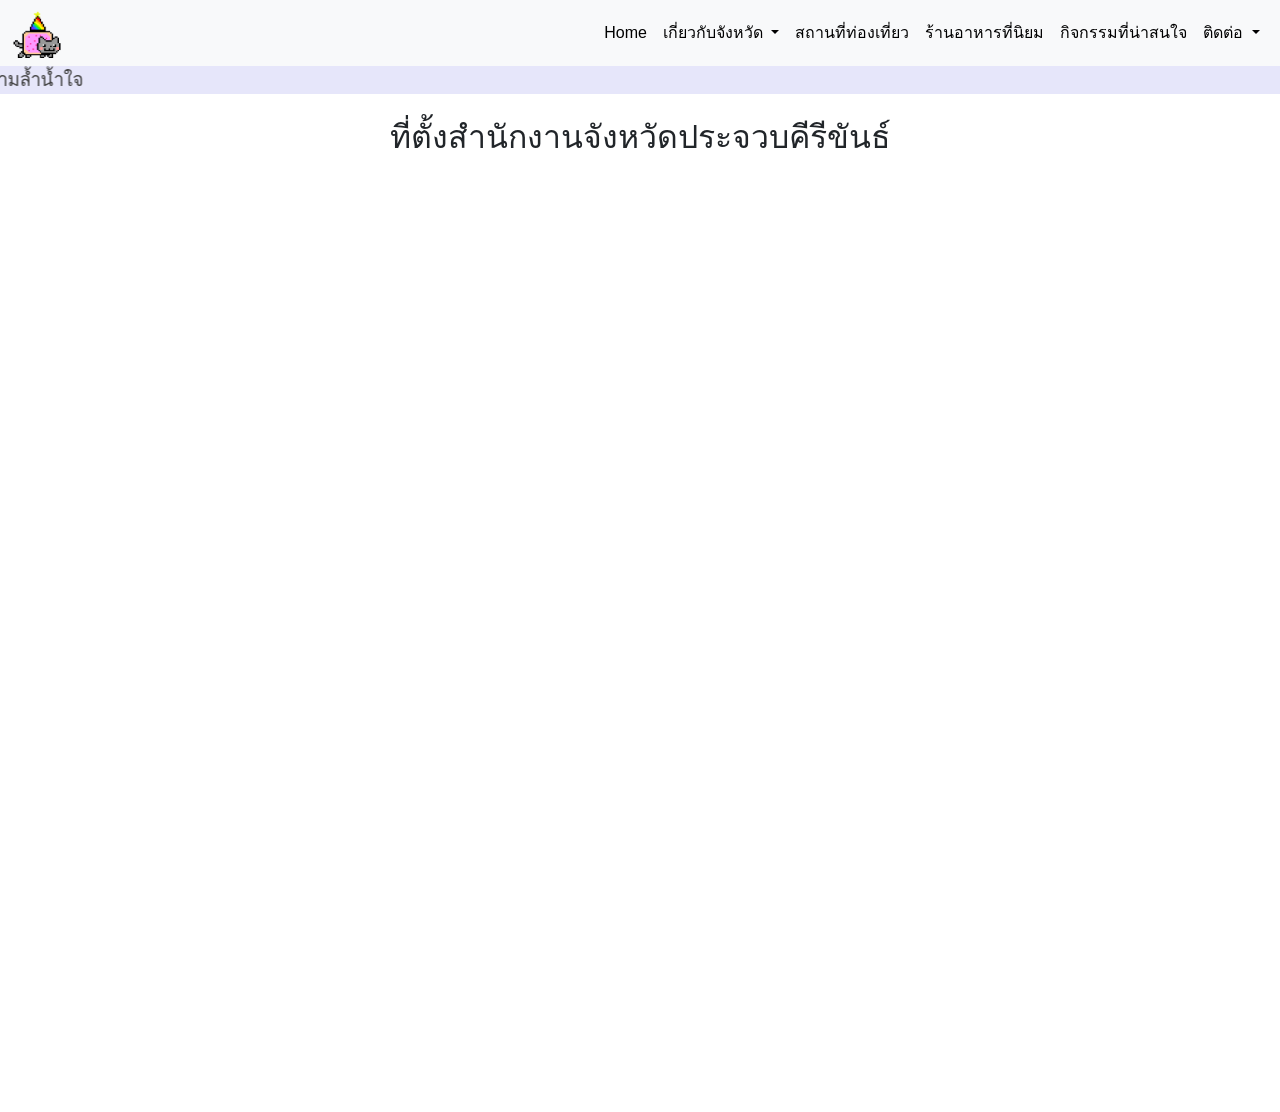
<file: office.html>
<html>

<head>
  <meta charset="utf-8">
  <title>สำนักงานจังหวัด</title>
  <meta name="viewport" content="width=device-width, initial-scale=1">
  <link href="https://fonts.googleapis.com/css2?family=Chonburi&display=swap" rel="stylesheet">
  <link href="https://cdn.jsdelivr.net/npm/bootstrap@5.3.3/dist/css/bootstrap.min.css" rel="stylesheet">
  <link rel="stylesheet" href="styles.css" >
  <link rel="stylesheet" href="https://cdn.jsdelivr.net/npm/bootstrap-icons@1.5.0/font/bootstrap-icons.css">
</head>

<body bgcolor="white">
  <!-- navbar -->
  <nav class="navbar navbar-expand-lg bg-body-tertiary">
    <div class="container-fluid">
      <img src="img/cat.gif" height="50px" width="50px" alt="ภาพแมวที่น่ารัก">
      <button class="navbar-toggler" type="button" data-bs-toggle="collapse" data-bs-target="#navbarNavDropdown"
        aria-controls="navbarNavDropdown" aria-expanded="false" aria-label="Toggle navigation">
        <span class="navbar-toggler-icon"></span>
      </button>
      <div class="collapse navbar-collapse justify-content-end" id="navbarNavDropdown">
        <ul class="navbar-nav">
          <li class="nav-item">
            <a class="nav-link active" aria-current="page" href="index.html">Home</a>
          </li>
          <li class="nav-item dropdown">
            <a class="nav-link dropdown-toggle" href="#" role="button" data-bs-toggle="dropdown" aria-expanded="false">
              เกี่ยวกับจังหวัด
            </a>
            <ul class="dropdown-menu ml-auto">
              <li><a class="dropdown-item" href="info.html">ข้อมูลทั่วไป</a></li>
              <li><a class="dropdown-item" href="history.html">ความเป็นมาจังหวัด</a></li>
              <li><a class="dropdown-item" href="mapping.html">แผนที่จังหวัด</a></li>
            </ul>
          </li>
          <li class="nav-item">
            <a class="nav-link" href="tourist.html">สถานที่ท่องเที่ยว</a>
          </li>
          <li class="nav-item">
            <a class="nav-link" href="restur.html">ร้านอาหารที่นิยม</a>
          </li>
          <li class="nav-item">
            <a class="nav-link" href="activity.html">กิจกรรมที่น่าสนใจ</a>
          </li>
          <li class="nav-item dropdown">
            <a class="nav-link dropdown-toggle" href="#" role="button" data-bs-toggle="dropdown" aria-expanded="false">
              ติดต่อ
            </a>
            <ul class="dropdown-menu ml-auto">
              <li><a class="dropdown-item" href="profile.html">สอบถาม</a></li>
              <li><a class="dropdown-item" href="office.html">สำนักงานจังหวัด</a></li>
              <li><a class="dropdown-item" href="ref.html">อ้างอิง</a></li>
            </ul>
          </li>
        </ul>
      </div>
    </div>
  </nav>

  <marquee direction="RIGHT" bgcolor="Green">เมืองทองเนื้อเก้า มะพร้าวสับปะรด สวยสดหาดเขาถ้ำ งามล้ำน้ำใจ</marquee>

  <center>
    <br>
    <h2 style="font-family: 'Mitr', sans-serif;">ที่ตั้งสำนักงานจังหวัดประจวบคีรีขันธ์</h2>
    <br>
    <iframe
      src="https://www.google.com/maps/embed?pb=!1m18!1m12!1m3!1d3905.327469692381!2d99.79532637403194!3d11.812322939235198!2m3!1f0!2f0!3f0!3m2!1i1024!2i768!4f13.1!3m3!1m2!1s0x30fe83f649d5c389%3A0xa2bbd45d67a3da03!2sPrachuap%20Khiri%20Khan%20Provincial%20Hall!5e0!3m2!1sen!2sth!4v1705954577350!5m2!1sen!2sth"
      width="600" height="450" style="border:0;" allowfullscreen="" loading="lazy"
      referrerpolicy="no-referrer-when-downgrade"></iframe>
    </br>
    <br>
    <iframe
      src="https://www.google.com/maps/embed?pb=!4v1705954751462!6m8!1m7!1sId3As-ctya0tSFd7pXk-_A!2m2!1d11.81248458452127!2d99.79807468455819!3f195.55879392401405!4f19.810860126758428!5f0.4000000000000002"
      width="600" height="450" style="border:0;" allowfullscreen="" loading="lazy"
      referrerpolicy="no-referrer-when-downgrade"></iframe>
    </br>
  </center>

  <script src="https://cdn.jsdelivr.net/npm/@popperjs/core@2.11.8/dist/umd/popper.min.js"
    integrity="sha384-I7E8VVD/ismYTF4hNIPjVp/Zjvgyol6VFvRkX/vR+Vc4jQkC+hVqc2pM8ODewa9r"
    crossorigin="anonymous"></script>
  <script src="https://cdn.jsdelivr.net/npm/bootstrap@5.3.2/dist/js/bootstrap.min.js"
    integrity="sha384-BBtl+eGJRgqQAUMxJ7pMwbEyER4l1g+O15P+16Ep7Q9Q+zqX6gSbd85u4mG4QzX+"
    crossorigin="anonymous"></script>
</body>

</html>
</file>
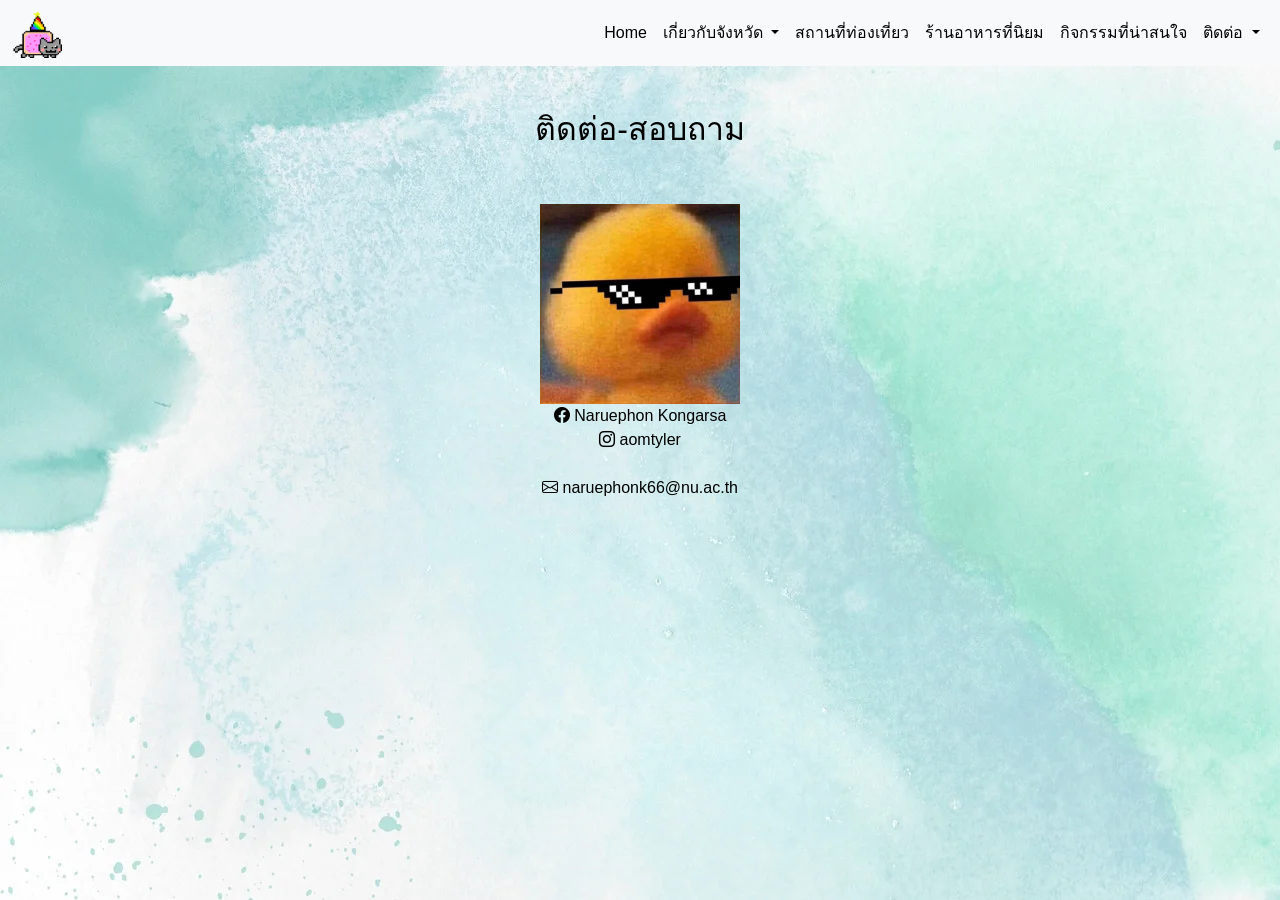
<file: profile.html>
<html>

<head>
  <meta charset="utf-8">
  <title>ติดต่อ</title>
  <meta name="viewport" content="width=device-width, initial-scale=1">
  <link href="https://fonts.googleapis.com/css2?family=Chonburi&display=swap" rel="stylesheet">
  <link href="https://cdn.jsdelivr.net/npm/bootstrap@5.3.3/dist/css/bootstrap.min.css" rel="stylesheet">
  <link rel="stylesheet" href="https://cdn.jsdelivr.net/npm/bootstrap-icons@1.5.0/font/bootstrap-icons.css">
  <link rel="stylesheet" href="styles.css">
</head>

<body background="img/bg4.jpg">
  <!-- navbar -->
  <nav class="navbar navbar-expand-lg bg-body-tertiary">
    <div class="container-fluid">
      <img src="img/cat.gif" height="50px" width="50px" alt="ภาพแมวที่น่ารัก">
      <button class="navbar-toggler" type="button" data-bs-toggle="collapse" data-bs-target="#navbarNavDropdown"
        aria-controls="navbarNavDropdown" aria-expanded="false" aria-label="Toggle navigation">
        <span class="navbar-toggler-icon"></span>
      </button>
      <div class="collapse navbar-collapse justify-content-end" id="navbarNavDropdown">
        <ul class="navbar-nav">
          <li class="nav-item">
            <a class="nav-link active" aria-current="page" href="index.html">Home</a>
          </li>
          <li class="nav-item dropdown">
            <a class="nav-link dropdown-toggle" href="#" role="button" data-bs-toggle="dropdown" aria-expanded="false">
              เกี่ยวกับจังหวัด
            </a>
            <ul class="dropdown-menu ml-auto">
              <li><a class="dropdown-item" href="info.html">ข้อมูลทั่วไป</a></li>
              <li><a class="dropdown-item" href="history.html">ความเป็นมาจังหวัด</a></li>
              <li><a class="dropdown-item" href="mapping.html">แผนที่จังหวัด</a></li>
            </ul>
          </li>
          <li class="nav-item">
            <a class="nav-link" href="tourist.html">สถานที่ท่องเที่ยว</a>
          </li>
          <li class="nav-item">
            <a class="nav-link" href="restur.html">ร้านอาหารที่นิยม</a>
          </li>
          <li class="nav-item">
            <a class="nav-link" href="activity.html">กิจกรรมที่น่าสนใจ</a>
          </li>
          <li class="nav-item dropdown">
            <a class="nav-link dropdown-toggle" href="#" role="button" data-bs-toggle="dropdown" aria-expanded="false">
              ติดต่อ
            </a>
            <ul class="dropdown-menu ml-auto">
              <li><a class="dropdown-item" href="profile.html">สอบถาม</a></li>
              <li><a class="dropdown-item" href="office.html">สำนักงานจังหวัด</a></li>
              <li><a class="dropdown-item" href="ref.html">อ้างอิง</a></li>
            </ul>
          </li>
        </ul>
      </div>
    </div>
  </nav>

  <!-- หัวข้อตรงกลาง  -->
  <div class="contact">
    <br>
    <h2>ติดต่อ-สอบถาม</h2></br>
    <br><img src="img/profile.jpg" alt="โปรไฟล์" width="200" height="200">
    <br>
    <i class="bi bi-facebook"></i>
    <h7>Naruephon Kongarsa</h7>
    <br>
    <i class="bi bi-instagram"></i>
    <h7>aomtyler</h7></br>
    <br>
    <i class="bi bi-envelope" width="200px"></i>
    <h7>naruephonk66@nu.ac.th</h7>

  </div>

  <script src="https://cdn.jsdelivr.net/npm/@popperjs/core@2.11.8/dist/umd/popper.min.js"
    integrity="sha384-I7E8VVD/ismYTF4hNIPjVp/Zjvgyol6VFvRkX/vR+Vc4jQkC+hVqc2pM8ODewa9r"
    crossorigin="anonymous"></script>
  <script src="https://cdn.jsdelivr.net/npm/bootstrap@5.3.2/dist/js/bootstrap.min.js"
    integrity="sha384-BBtl+eGJRgqQAUMxJ7pMwbEyER4l1g+O15P+16Ep7Q9Q+zqX6gSbd85u4mG4QzX+"
    crossorigin="anonymous"></script>
</body>

</html>
</file>
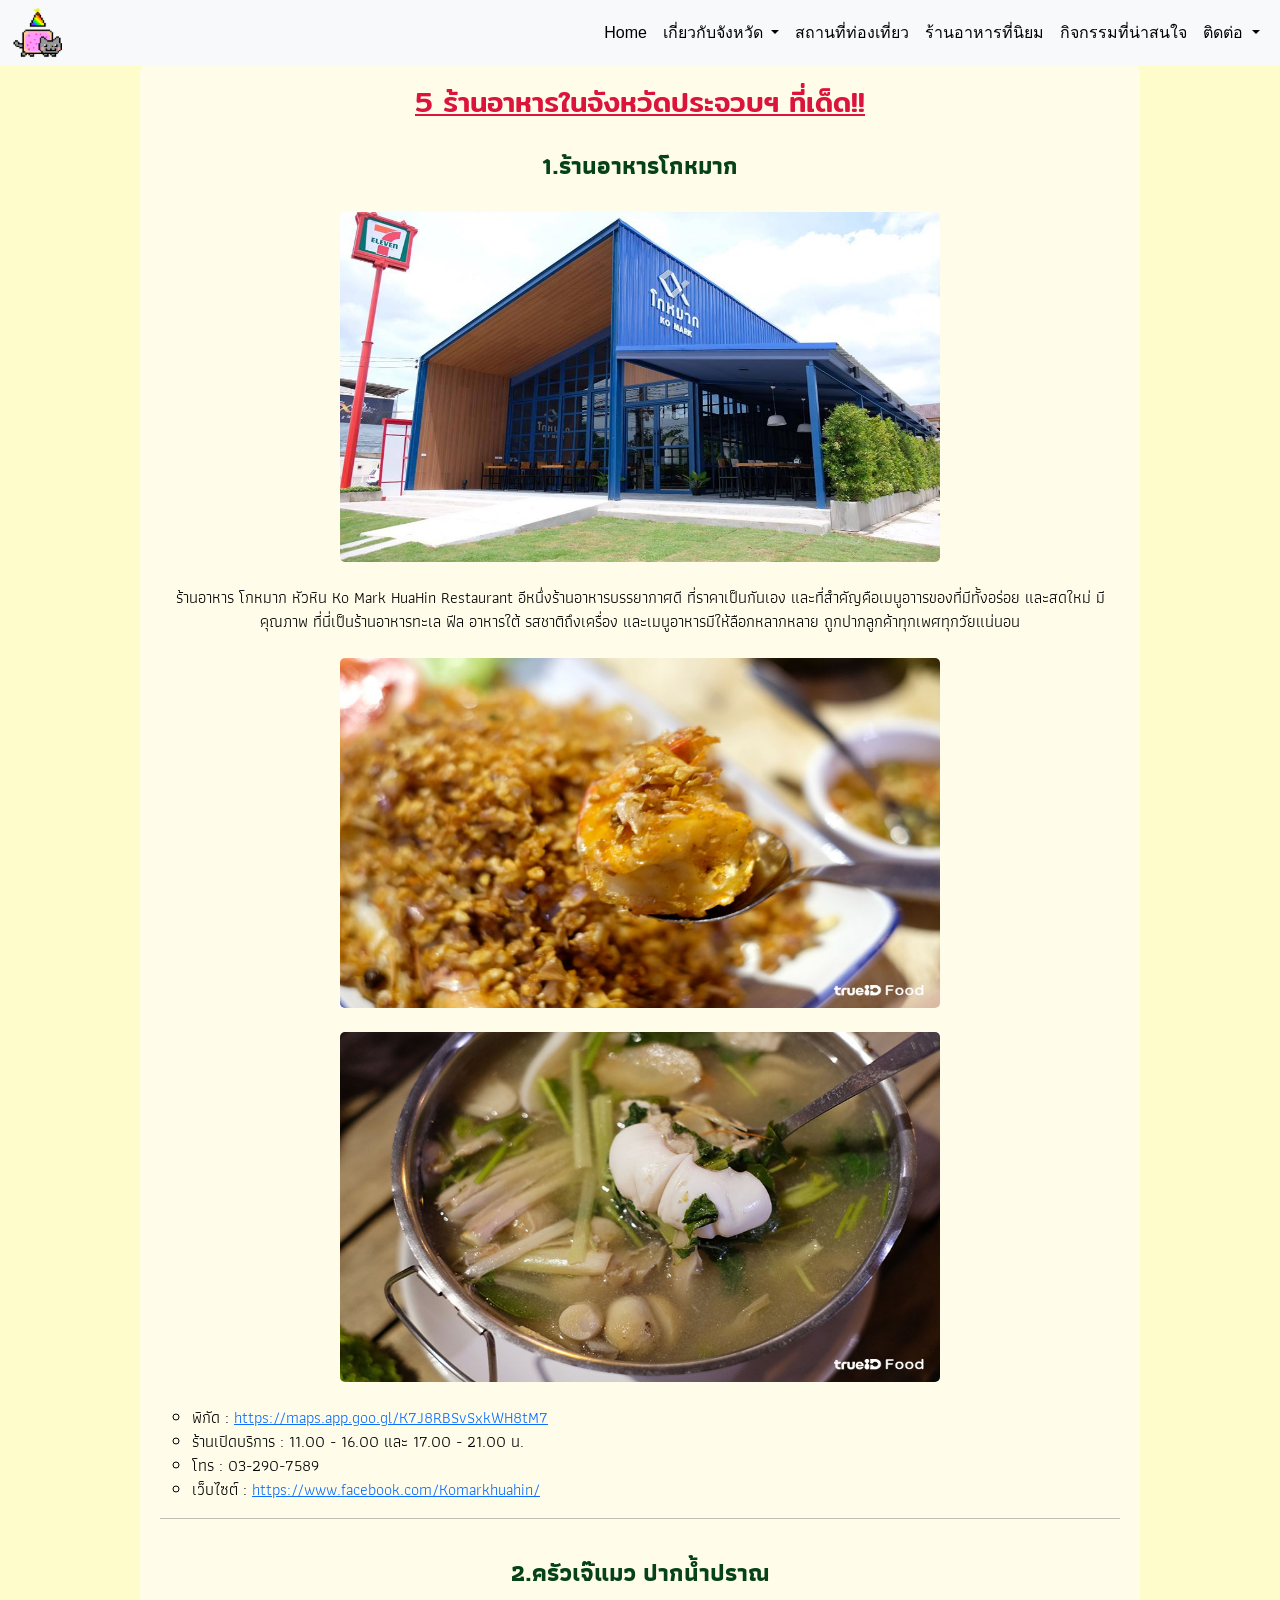
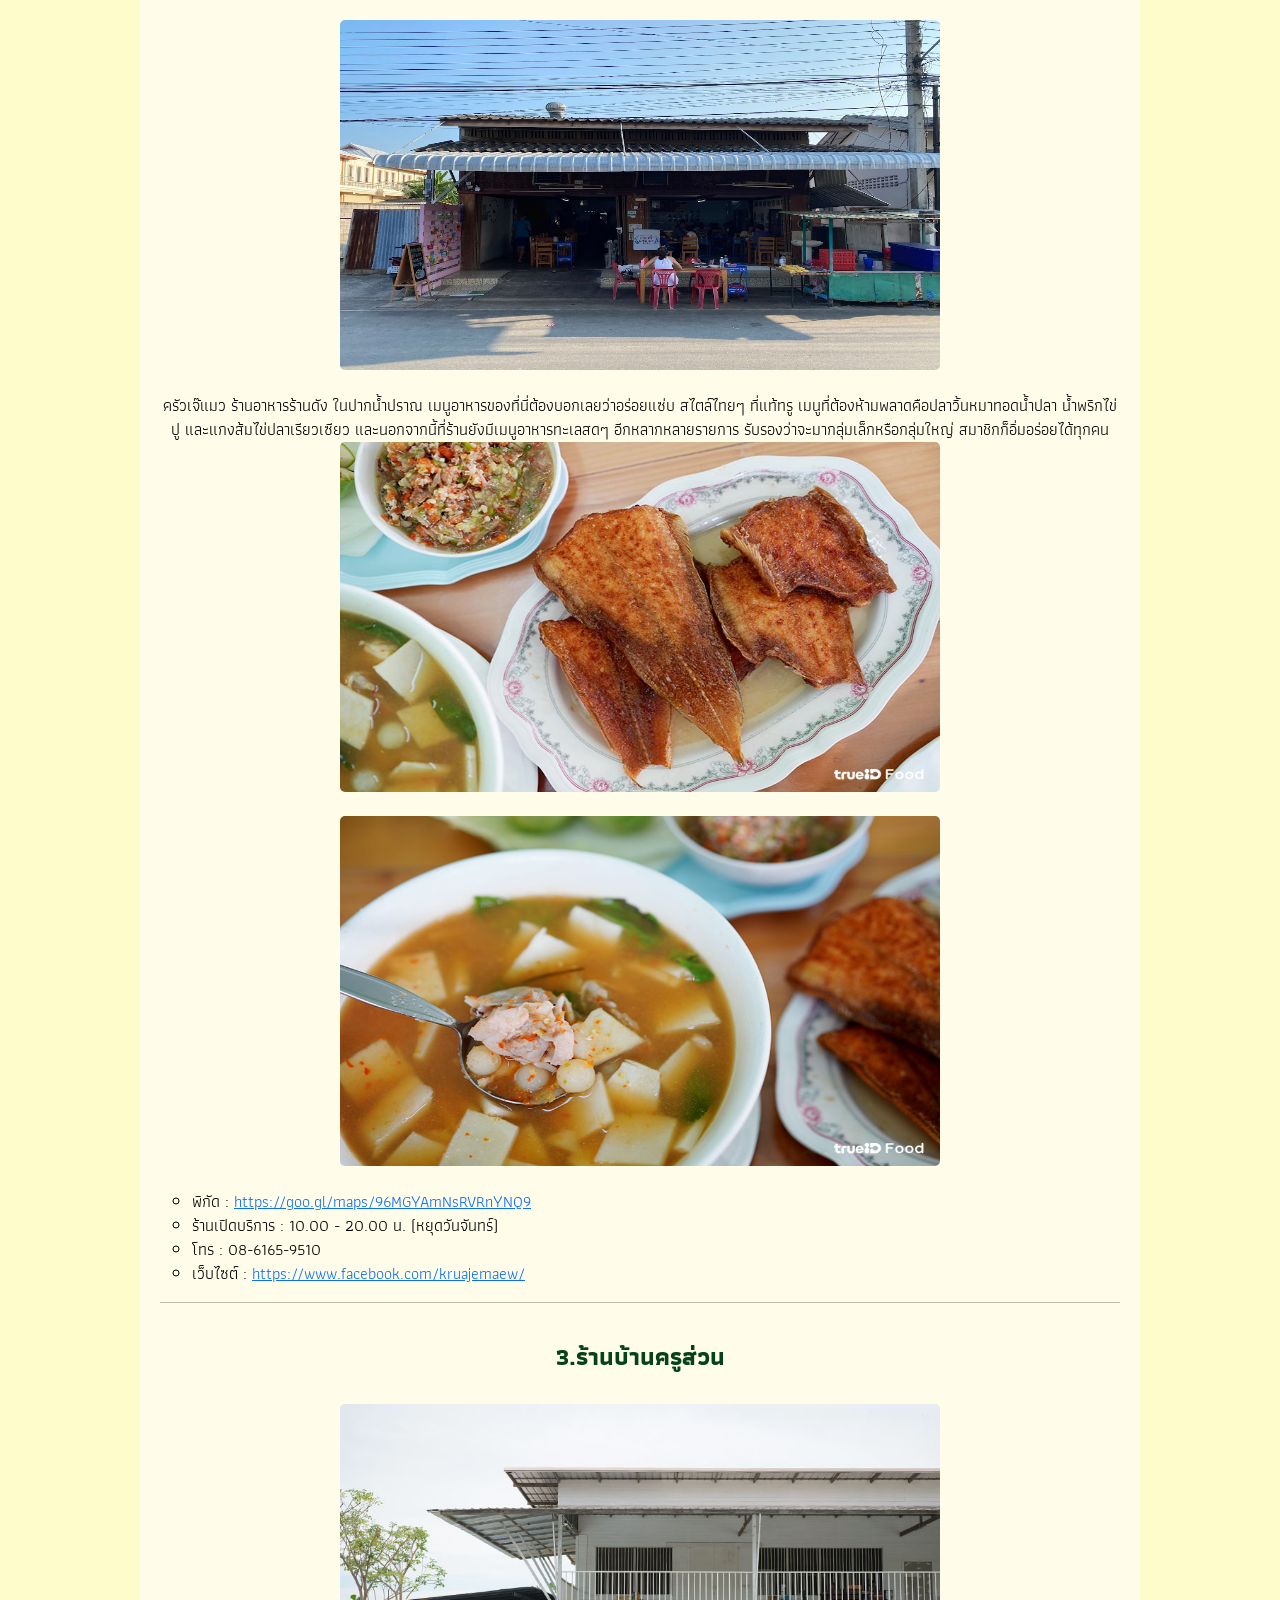
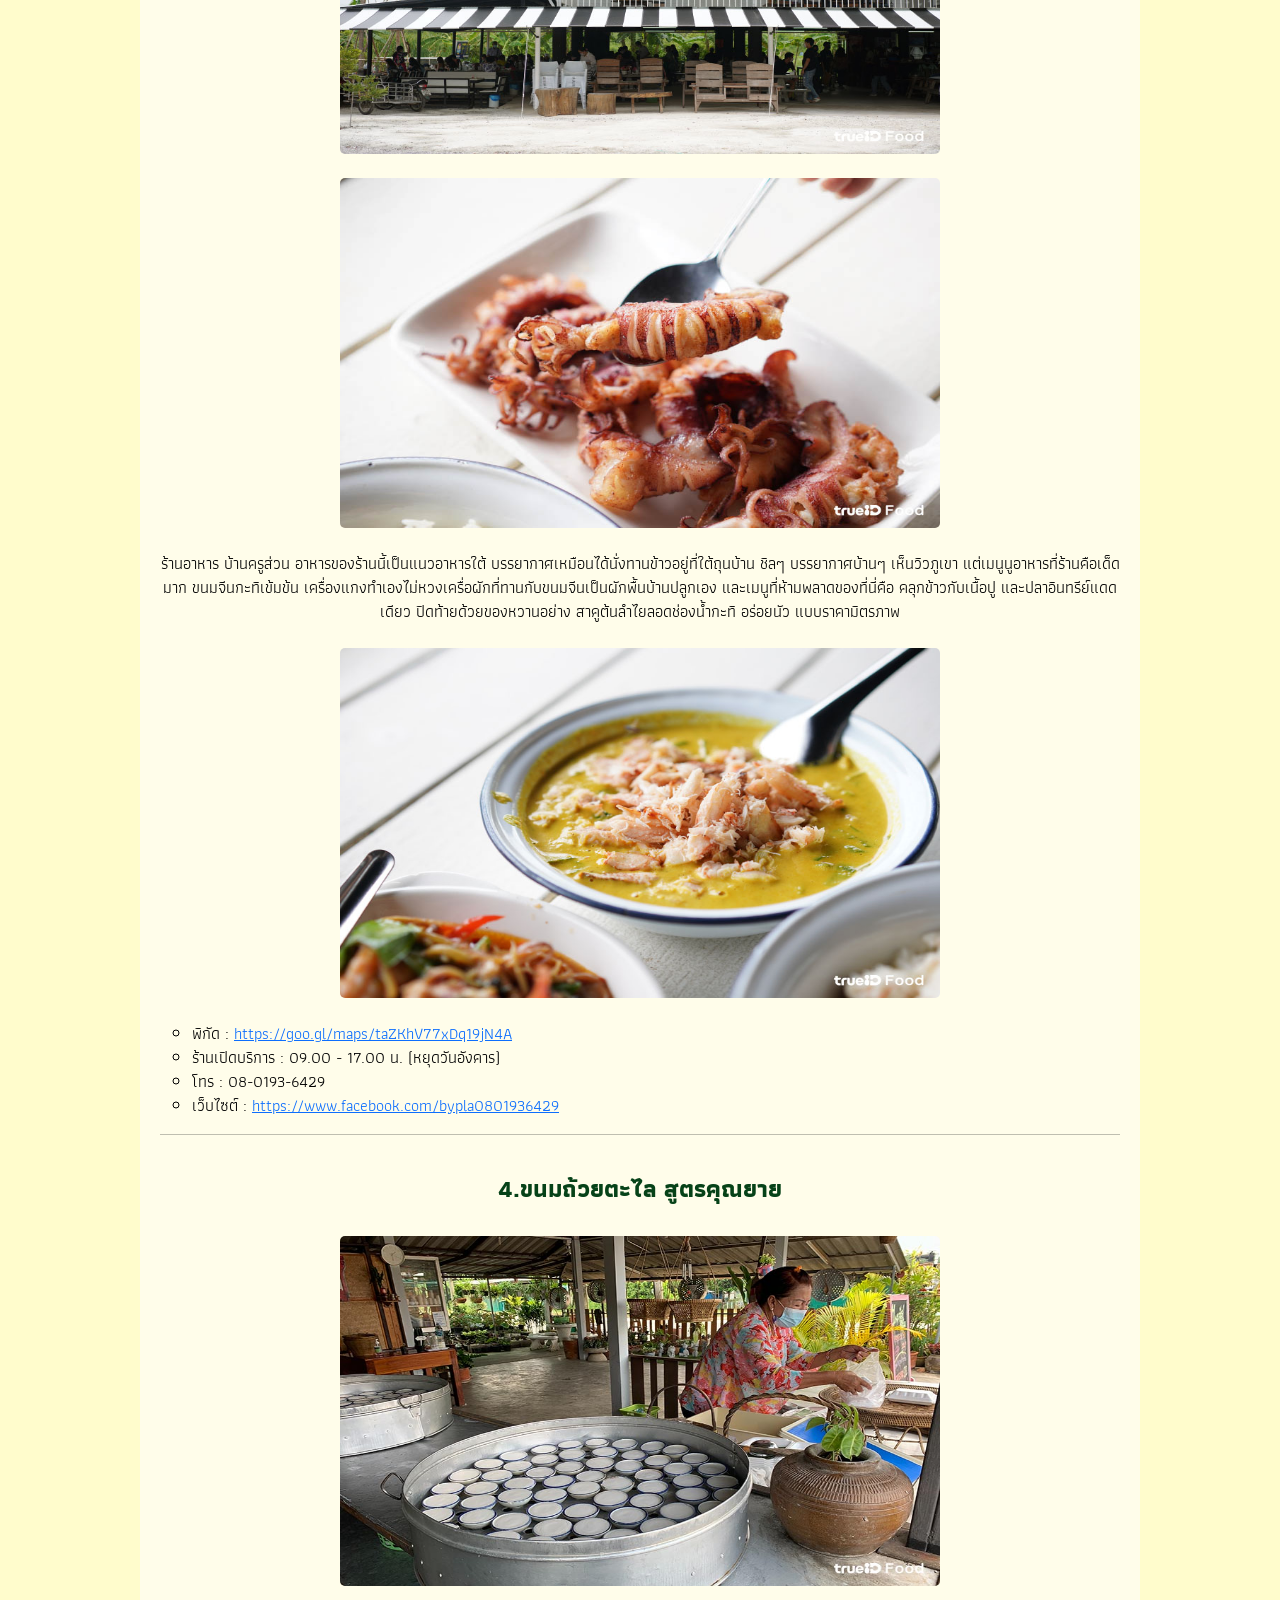
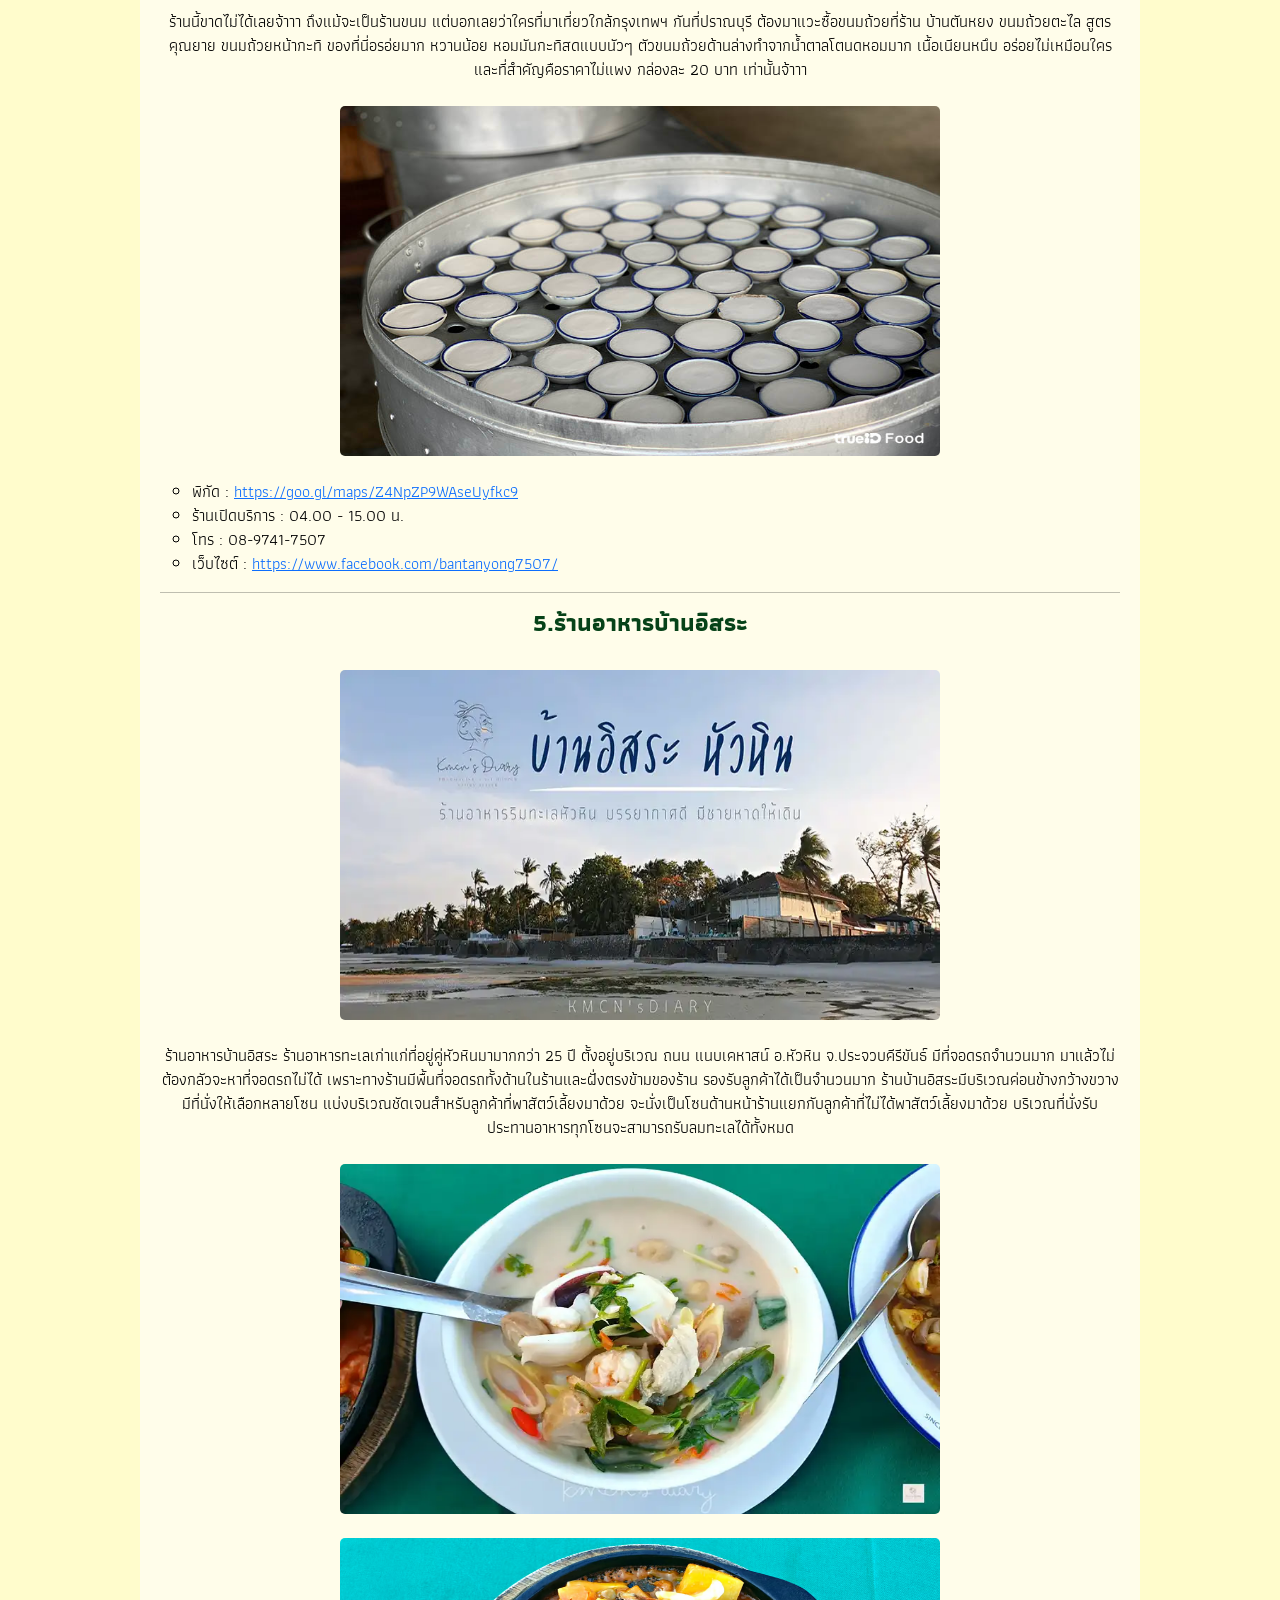
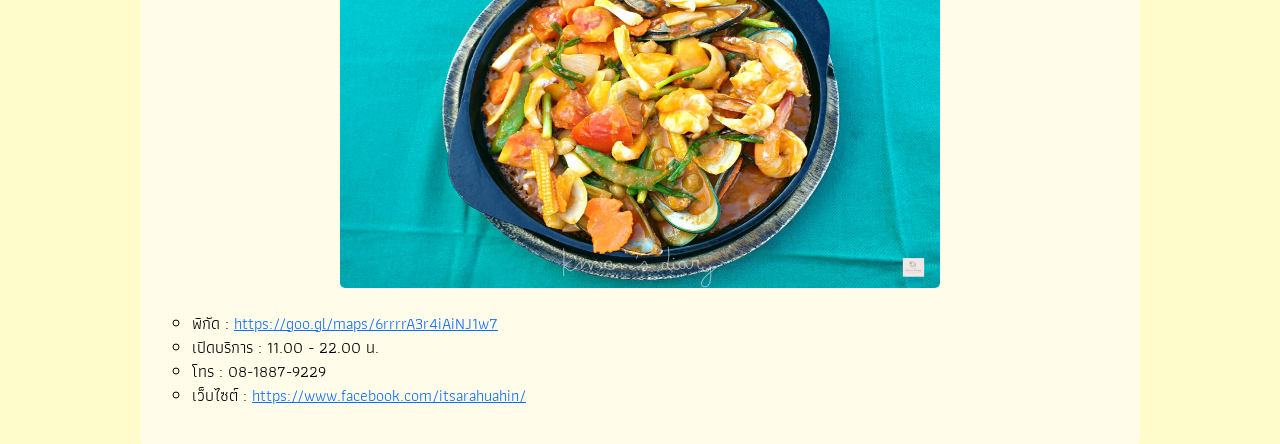
<file: restur.html>
<html>

<head>
  <meta charset="utf-8">
  <title>ร้านอาหารที่นิยม</title>
  <meta name="viewport" content="width=device-width, initial-scale=1">
  <link rel="preconnect" href="https://fonts.googleapis.com">
  <link rel="preconnect" href="https://fonts.gstatic.com" crossorigin>
  <link href="https://fonts.googleapis.com/css2?family=Athiti:wght@500&family=Mitr:wght@500&display=swap"
    rel="stylesheet">
  <link href="https://cdn.jsdelivr.net/npm/bootstrap@5.3.3/dist/css/bootstrap.min.css" rel="stylesheet">
  <link rel="stylesheet" href="styles.css" >
  <link rel="stylesheet" href="https://cdn.jsdelivr.net/npm/bootstrap-icons@1.5.0/font/bootstrap-icons.css">
</head>

<body style="background-color: rgb(255, 252, 204);">
  <!-- navbar -->
  <nav class="navbar navbar-expand-lg bg-body-tertiary">
    <div class="container-fluid">
      <img src="img/cat.gif" height="50px" width="50px" alt="ภาพแมวที่น่ารัก">
      <button class="navbar-toggler" type="button" data-bs-toggle="collapse" data-bs-target="#navbarNavDropdown"
        aria-controls="navbarNavDropdown" aria-expanded="false" aria-label="Toggle navigation">
        <span class="navbar-toggler-icon"></span>
      </button>
      <div class="collapse navbar-collapse justify-content-end" id="navbarNavDropdown">
        <ul class="navbar-nav">
          <li class="nav-item">
            <a class="nav-link active" aria-current="page" href="index.html">Home</a>
          </li>
          <li class="nav-item dropdown">
            <a class="nav-link dropdown-toggle" href="#" role="button" data-bs-toggle="dropdown" aria-expanded="false">
              เกี่ยวกับจังหวัด
            </a>
            <ul class="dropdown-menu ml-auto">
              <li><a class="dropdown-item" href="info.html">ข้อมูลทั่วไป</a></li>
              <li><a class="dropdown-item" href="history.html">ความเป็นมาจังหวัด</a></li>
              <li><a class="dropdown-item" href="mapping.html">แผนที่จังหวัด</a></li>
            </ul>
          </li>
          <li class="nav-item">
            <a class="nav-link" href="tourist.html">สถานที่ท่องเที่ยว</a>
          </li>
          <li class="nav-item">
            <a class="nav-link" href="restur.html">ร้านอาหารที่นิยม</a>
          </li>
          <li class="nav-item">
            <a class="nav-link" href="activity.html">กิจกรรมที่น่าสนใจ</a>
          </li>
          <li class="nav-item dropdown">
            <a class="nav-link dropdown-toggle" href="#" role="button" data-bs-toggle="dropdown" aria-expanded="false">
              ติดต่อ
            </a>
            <ul class="dropdown-menu ml-auto">
              <li><a class="dropdown-item" href="profile.html">สอบถาม</a></li>
              <li><a class="dropdown-item" href="office.html">สำนักงานจังหวัด</a></li>
              <li><a class="dropdown-item" href="ref.html">อ้างอิง</a></li>
            </ul>
          </li>
        </ul>
      </div>
    </div>
  </nav>

  <!-- หัวข้อตรงกลาง  -->
  <div class="restur">
    <center>
      <h3 style="font-family: 'Mitr', sans-serif; color: crimson;"><u>5 ร้านอาหารในจังหวัดประจวบฯ ที่เด็ด!!</u>
      </h3>
      <br>
      <h4 style="color: rgb(6, 66, 24)"><b>1.ร้านอาหารโกหมาก </b></h4>
      <br><img src="img/gomark1.jpg" width="600" height="350" alt="gomark1">
      <br>
      <br>
      <h10> ร้านอาหาร โกหมาก หัวหิน Ko Mark HuaHin Restaurant อีหนึ่งร้านอาหารบรรยากาศดี ที่ราคาเป็นกันเอง
        และที่สำคัญคือเมนูอาารของที่มีทั้งอร่อย และสดใหม่ มีคุณภาพ ที่นี่เป็นร้านอาหารทะเล ฟีล อาหารใต้
        รสชาติถึงเครื่อง และเมนูอาหารมีให้ลือกหลากหลาย ถูกปากลูกค้าทุกเพศทุกวัยแน่นอน</h10>
      <br>
      <br><img src="img/gomark2.jpg" width="600" height="350" alt="gomark2">
      <br>
      <br><img src="img/gomark3.jpg" width="600" height="350" alt="gomark3">
      <br>
      <UL type="circle" style="text-align: left;">
        <br>
        <LI>พิกัด : <a href="https://maps.app.goo.gl/K7J8RBSvSxkWH8tM7">https://maps.app.goo.gl/K7J8RBSvSxkWH8tM7</a>
        <LI>ร้านเปิดบริการ : 11.00 - 16.00 และ 17.00 - 21.00 น.
        <LI>โทร : 03-290-7589
        <LI>เว็บไซต์ : <a href="https://www.facebook.com/Komarkhuahin/">https://www.facebook.com/Komarkhuahin/</a>
      </UL>
      <hr>

      <br>
      <h4 style="color: rgb(6, 66, 24);"><b>2.ครัวเจ๊แมว ปากน้ำปราณ</b></h4>
      <br><img src="img/jemaew1.jpg" width="600" height="350" alt="jemaew1">
      <br>
      <br>
      <h10> ครัวเจ๊แมว ร้านอาหารร้านดัง ในปากน้ำปราณ เมนูอาหารของที่นี่ต้องบอกเลยว่าอร่อยแซ่บ สไตล์ไทยๆ ที่แท้ทรู
        เมนูที่ต้องห้ามพลาดคือปลาวิ้นหมาทอดน้ำปลา น้ำพริกไข่ปู และแกงส้มไข่ปลาเรียวเซียว
        และนอกจากนี้ที่ร้านยังมีเมนูอาหารทะเลสดๆ อีกหลากหลายรายการ รับรองว่าจะมากลุ่มเล็กหรือกลุ่มใหญ่
        สมาชิกก็อิ่มอร่อยได้ทุกคน</h10>

      <br><img src="img/jemaew3.jpg" width="600" height="350" alt="jemaew3">
      <br>
      <br><img src="img/jemaew2.jpg" width="600" height="350" alt="jemaew2">
      <br>
      <UL type="circle" style="text-align: left;">
        <br>
        <LI>พิกัด : <a href="https://goo.gl/maps/96MGYAmNsRVRnYNQ9">https://goo.gl/maps/96MGYAmNsRVRnYNQ9</a>
        <LI>ร้านเปิดบริการ : 10.00 - 20.00 น. (หยุดวันจันทร์)
        <LI>โทร : 08-6165-9510
        <LI>เว็บไซต์ : <a href="https://www.facebook.com/kruajemaew/">https://www.facebook.com/kruajemaew/</a>
      </UL>

      <hr>
      <br>
      <h4 style="color: rgb(6, 66, 24);"><b>3.ร้านบ้านครูส่วน</b></h4>
      <br><img src="img/kuusuan1.jpg" width="600" height="350" alt="kuusuan1"><br>
      <br><img src="img/kuusuan2.jpg" width="600" height="350" alt="kuusuan2">
      <br>
      <br>
      <h10> ร้านอาหาร บ้านครูส่วน อาหารของร้านนี้เป็นแนวอาหารใต้
        บรรยากาศเหมือนได้นั่งทานข้าวอยู่ที่ใต้ถุนบ้าน ชิลๆ บรรยากาศบ้านๆ เห็นวิวภูเขา
        แต่เมนูนูอาหารที่ร้านคือเด็ดมาก ขนมจีนกะทิเข้มข้น
        เครื่องแกงทำเองไม่หวงเครื่อผักที่ทานกับขนมจีนเป็นผักพื้นบ้านปลูกเอง และเมนูที่ห้ามพลาดของที่นี่คือ
        คลุกข้าวกับเนื้อปู และปลาอินทรีย์แดดเดียว ปิดท้ายด้วยของหวานอย่าง สาคูต้นลำไยลอดช่องน้ำกะทิ อร่อยนัว
        แบบราคามิตรภาพ</h10><br>

      <br><img src="img/kuusuan3.jpg" width="600" height="350" alt="kuusuan3">
      <br>
      <UL type="circle" style="text-align: left;">
        <br>
        <LI>พิกัด : <a href="https://goo.gl/maps/taZKhV77xDq19jN4A">https://goo.gl/maps/taZKhV77xDq19jN4A</a>
        <LI>ร้านเปิดบริการ : 09.00 - 17.00 น. (หยุดวันอังคาร)
        <LI>โทร : 08-0193-6429
        <LI>เว็บไซต์ : <a href="https://www.facebook.com/bypla0801936429">https://www.facebook.com/bypla0801936429</a>
      </UL>

      <hr>
      <br>
      <h4 style="color: rgb(6, 66, 24);"><b>4.ขนมถ้วยตะไล สูตรคุณยาย </b></h4>
      <br><img src="img/kanomtuy1.jpg" width="600" height="350" alt="kanomtuy1">
      <br>
      <br>
      <h10> ร้านนี้ขาดไม่ได้เลยจ้าาา ถึงแม้จะเป็นร้านขนม แต่บอกเลยว่าใครที่มาเที่ยวใกล้กรุงเทพฯ กันที่ปราณบุรี
        ต้องมาแวะซื้อขนมถ้วยที่ร้าน บ้านตันหยง ขนมถ้วยตะไล สูตรคุณยาย ขนมถ้วยหน้ากะทิ ของที่นี่อรอ่ยมาก
        หวานน้อย หอมมันกะทิสดแบบนัวๆ ตัวขนมถ้วยด้านล่างทำจากน้ำตาลโตนดหอมมาก เนื้อเนียนหนึบ อร่อยไม่เหมือนใคร
        และที่สำคัญคือราคาไม่แพง กล่องละ 20 บาท เท่านั้นจ้าาา</h10>
      <br>
      <br><img src="img/kanomtuy2.jpg" width="600" height="350" alt="kanomtuy2">
      <br>
      <UL type="circle" style="text-align: left;">
        <br>
        <LI>พิกัด : <a href="https://goo.gl/maps/Z4NpZP9WAseUyfkc9">https://goo.gl/maps/Z4NpZP9WAseUyfkc9</a>
        <LI>ร้านเปิดบริการ : 04.00 - 15.00 น.
        <LI>โทร : 08-9741-7507
        <LI>เว็บไซต์ : <a href="https://www.facebook.com/bantanyong7507/">https://www.facebook.com/bantanyong7507/</a>
      </UL>

      <hr>
      <h4 style="color: rgb(6, 66, 24);"><b>5.ร้านอาหารบ้านอิสระ</b></h4>
      <br><img src="img/issara1.jpg" width="600" height="350" alt="issara1">
      <br>
      <br>
      <h10> ร้านอาหารบ้านอิสระ ร้านอาหารทะเลเก่าแก่ที่อยู่คู่หัวหินมามากกว่า 25 ปี ตั้งอยู่บริเวณ ถนน แนบเคหาสน์
        อ.หัวหิน จ.ประจวบคีรีขันธ์ มีที่จอดรถจำนวนมาก มาแล้วไม่ต้องกลัวจะหาที่จอดรถไม่ได้
        เพราะทางร้านมีพื้นที่จอดรถทั้งด้านในร้านและฝั่งตรงข้ามของร้าน รองรับลูกค้าได้เป็นจำนวนมาก
        ร้านบ้านอิสระมีบริเวณค่อนข้างกว้างขวาง มีที่นั่งให้เลือกหลายโซน
        แบ่งบริเวณชัดเจนสำหรับลูกค้าที่พาสัตว์เลี้ยงมาด้วย
        จะนั่งเป็นโซนด้านหน้าร้านแยกกับลูกค้าที่ไม่ได้พาสัตว์เลี้ยงมาด้วย
        บริเวณที่นั่งรับประทานอาหารทุกโซนจะสามารถรับลมทะเลได้ทั้งหมด</h10><br>

      <br><img src="img/issara2.jpg" width="600" height="350" alt="issara2"><br>
      <br><img src="img/issara3.jpg" width="600" height="350" alt="issara3">
      <br>
      <UL type="circle" style="text-align: left;">
        <br>
        <LI>พิกัด : <a href="https://goo.gl/maps/6rrrrA3r4iAiNJ1w7">https://goo.gl/maps/6rrrrA3r4iAiNJ1w7</a>
        <LI>เปิดบริการ : 11.00 - 22.00 น.
        <LI>โทร : 08-1887-9229
        <LI>เว็บไซต์ : <a href="https://www.facebook.com/itsarahuahin/">https://www.facebook.com/itsarahuahin/</a>
      </UL>
    </center>
  </div>

  <script src="https://cdn.jsdelivr.net/npm/@popperjs/core@2.11.8/dist/umd/popper.min.js"
    integrity="sha384-I7E8VVD/ismYTF4hNIPjVp/Zjvgyol6VFvRkX/vR+Vc4jQkC+hVqc2pM8ODewa9r"
    crossorigin="anonymous"></script>
  <script src="https://cdn.jsdelivr.net/npm/bootstrap@5.3.2/dist/js/bootstrap.min.js"
    integrity="sha384-BBtl+eGJRgqQAUMxJ7pMwbEyER4l1g+O15P+16Ep7Q9Q+zqX6gSbd85u4mG4QzX+"
    crossorigin="anonymous"></script>

</body>

</html>
</file>
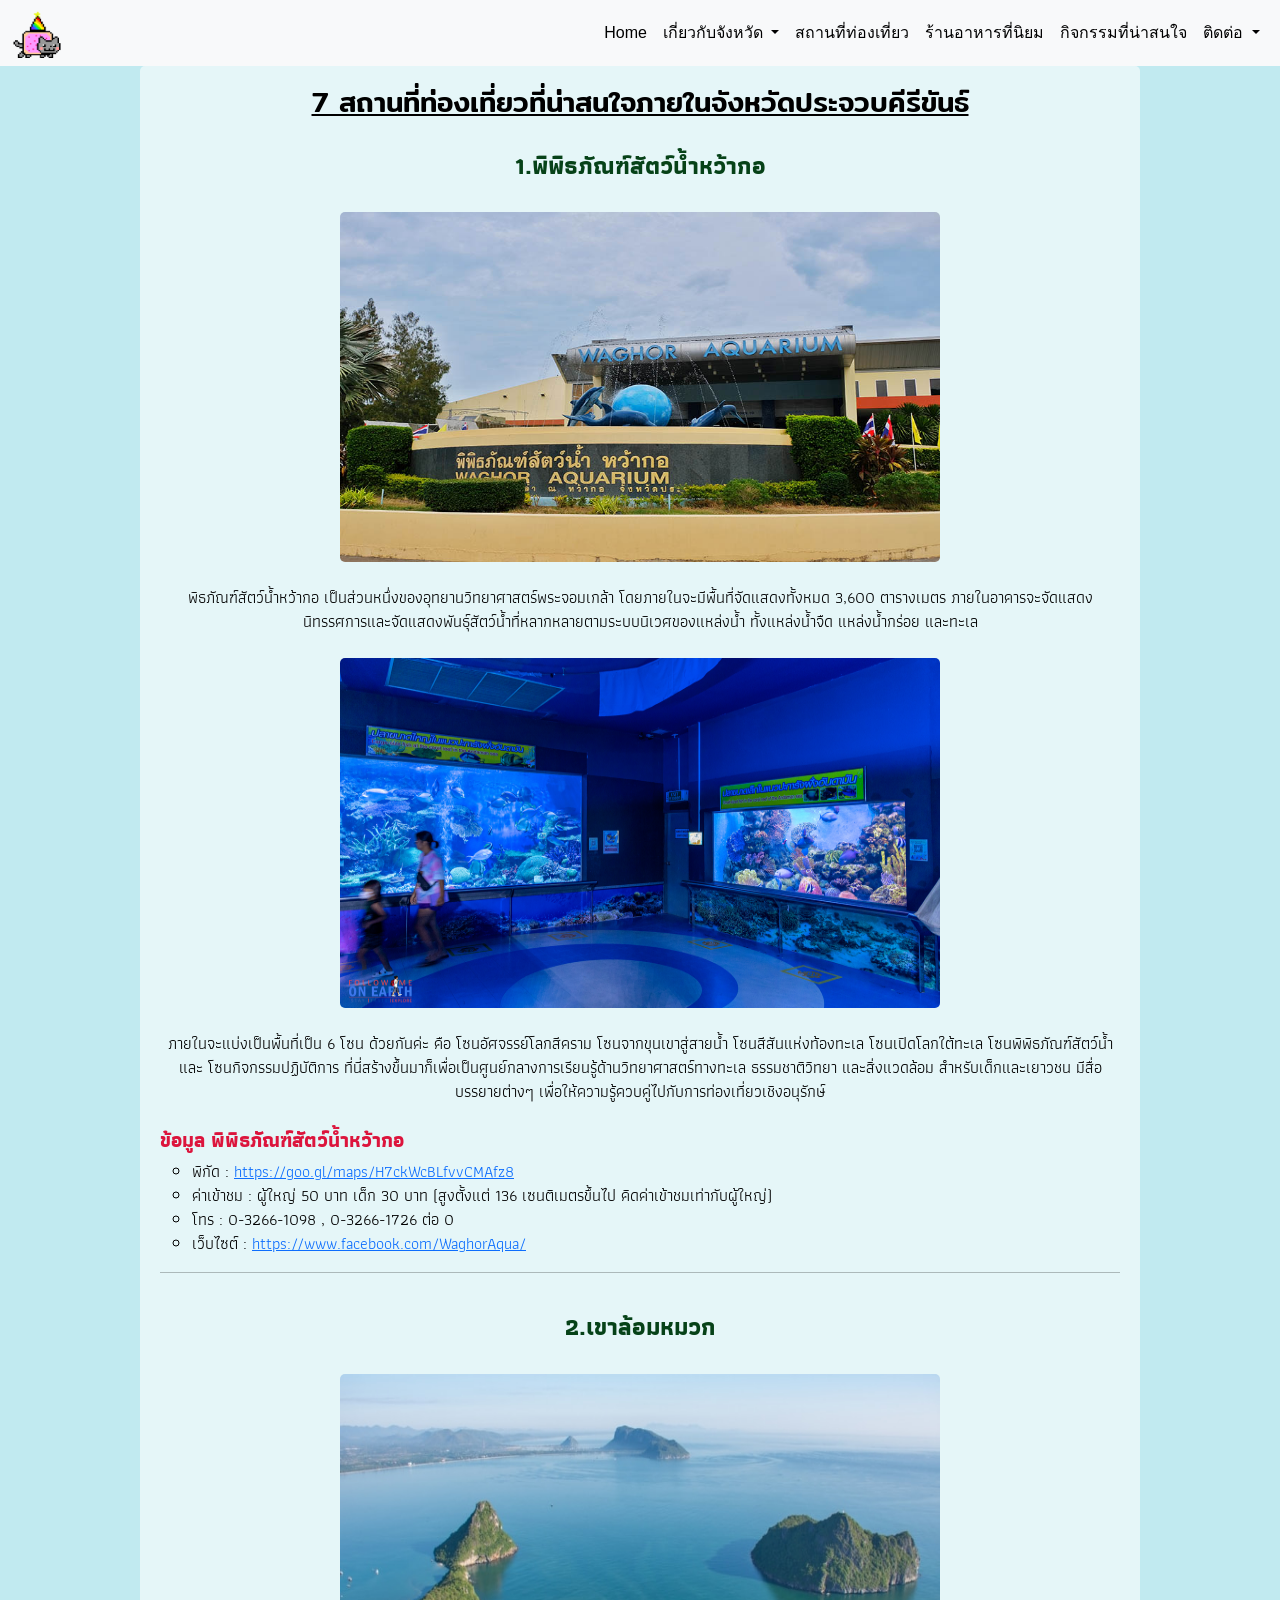
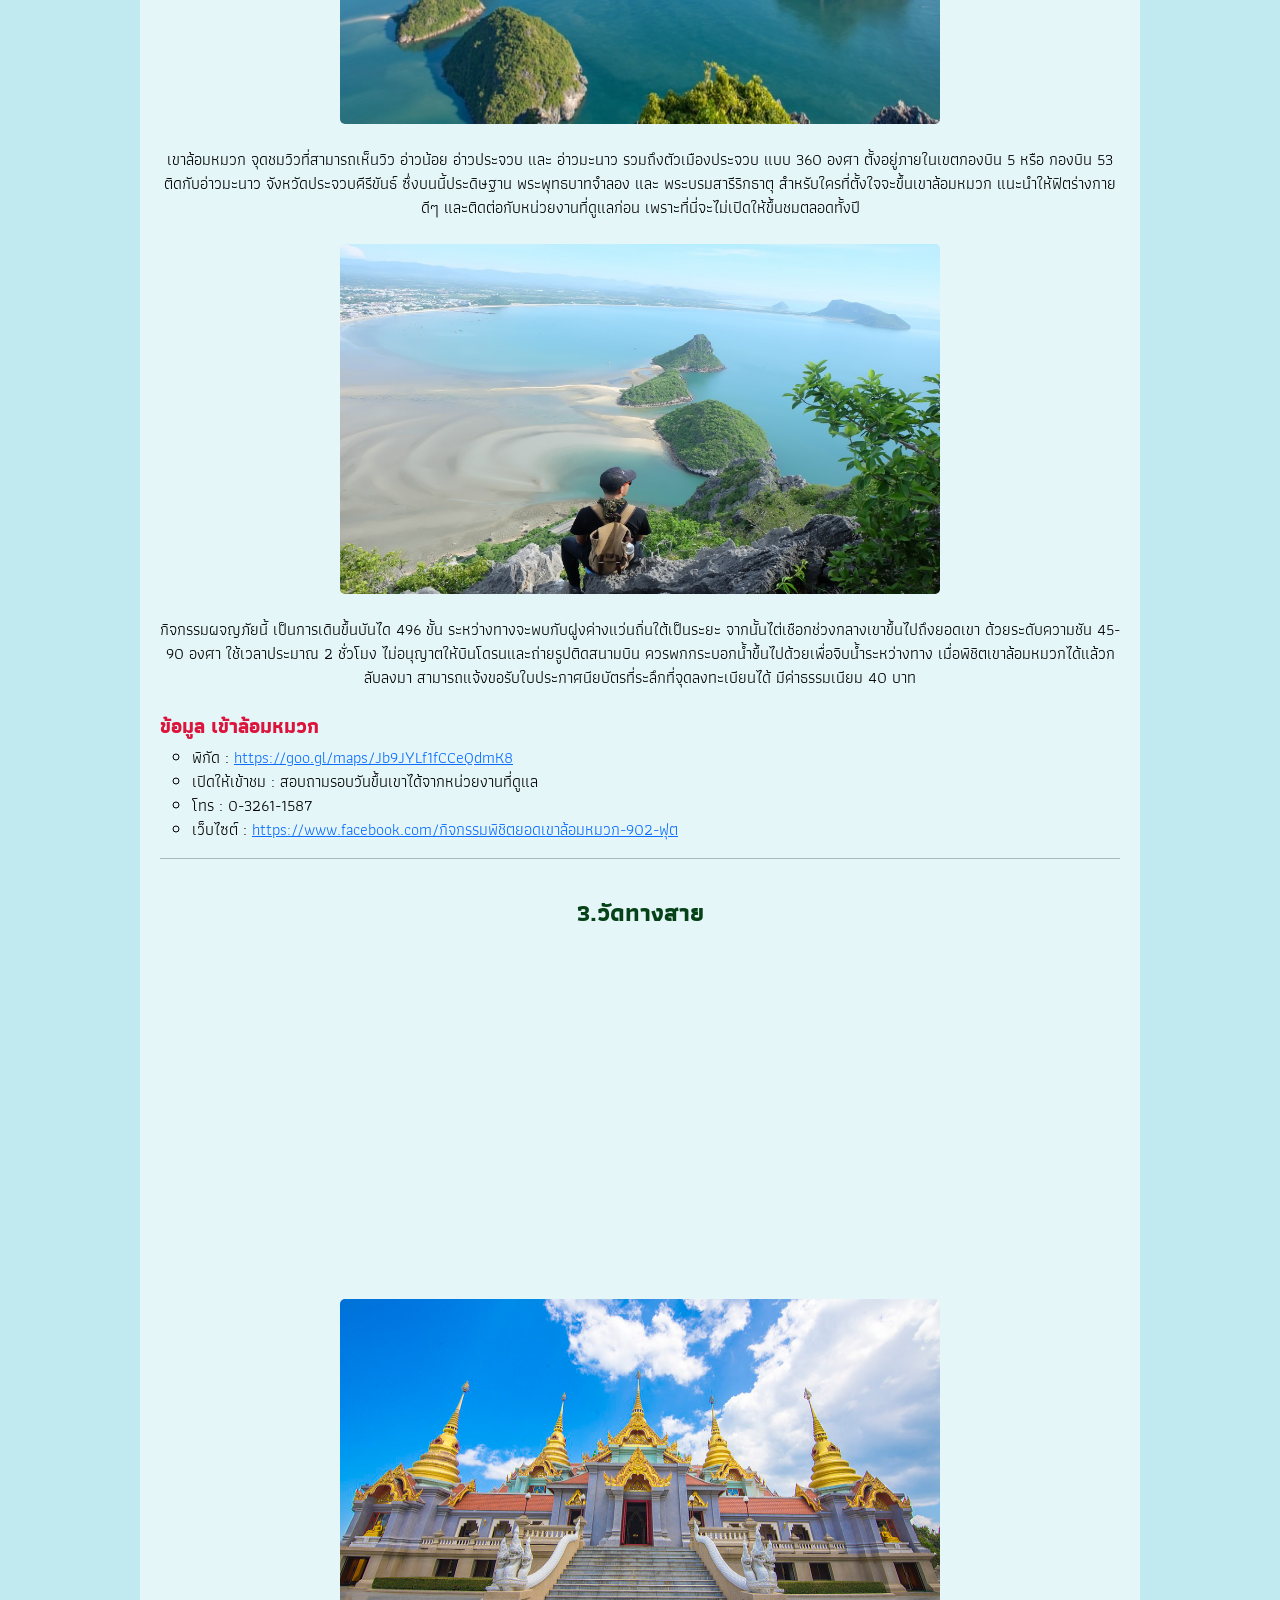
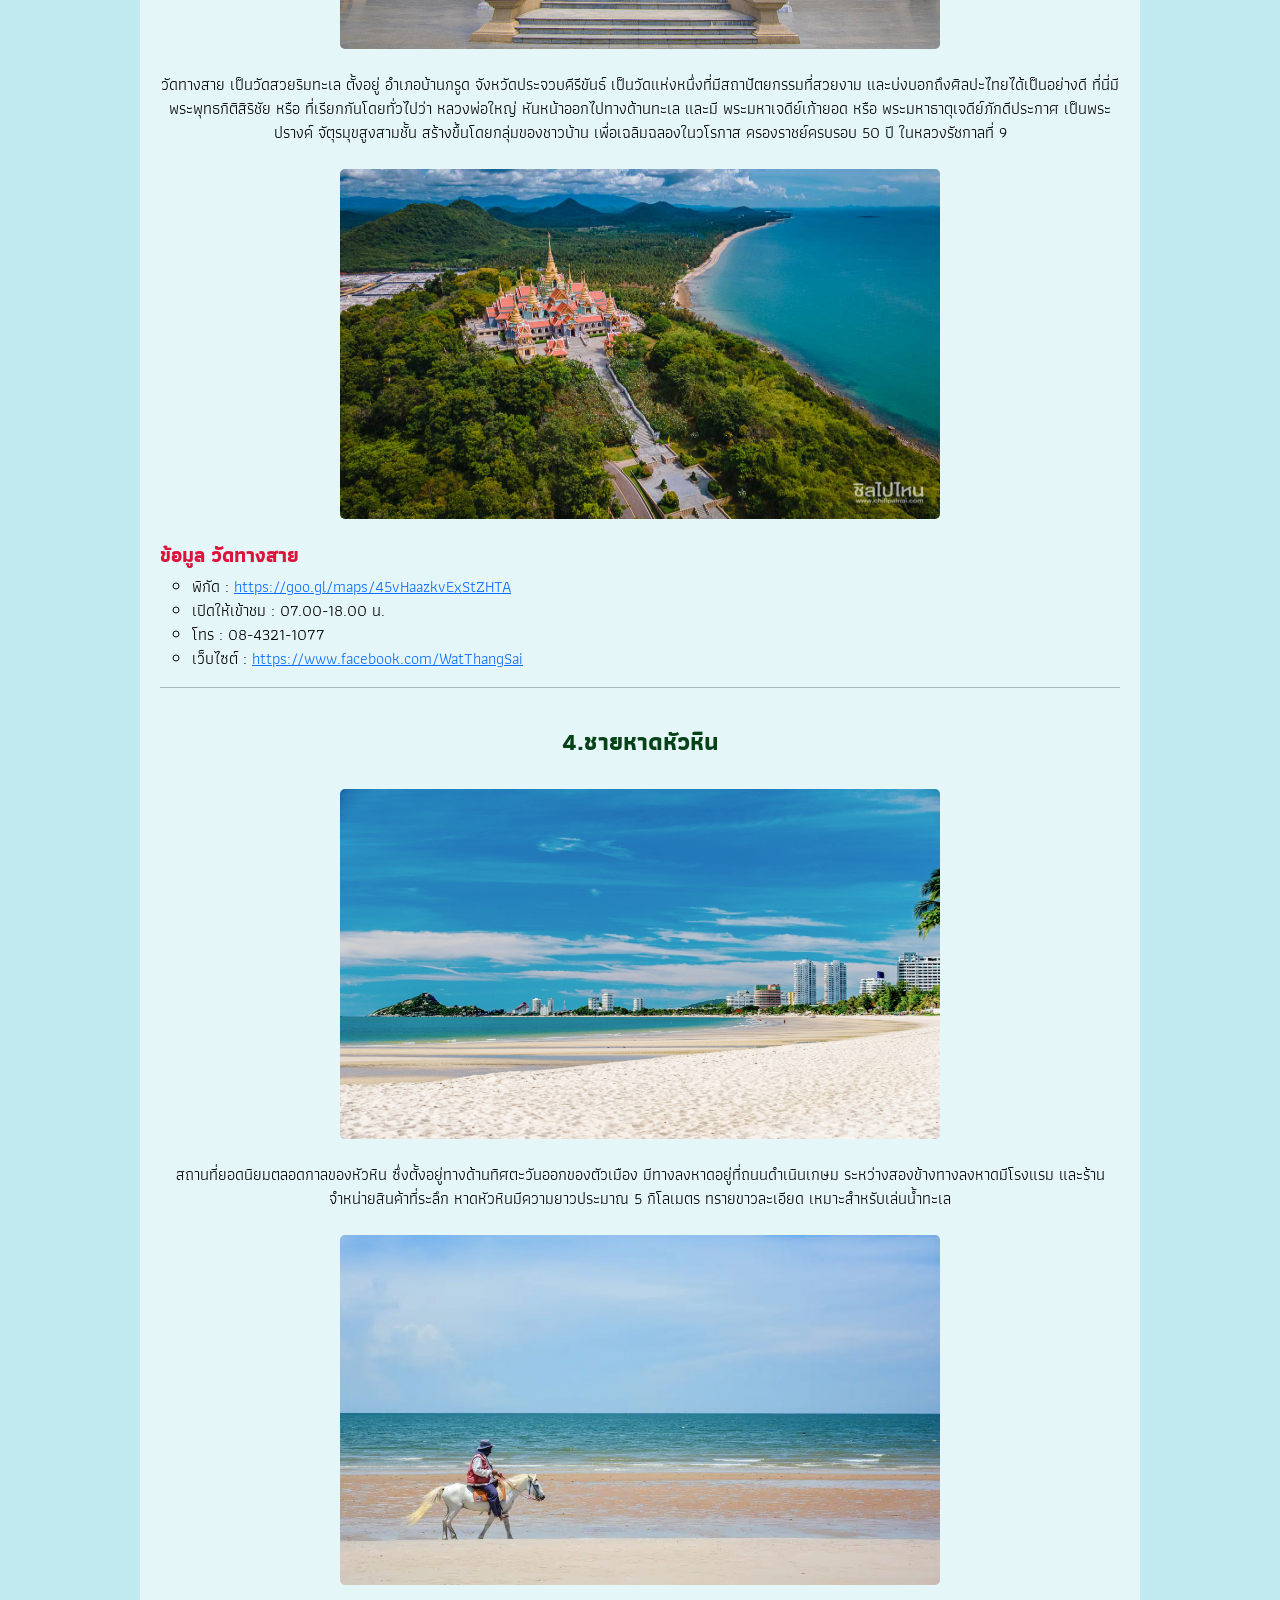
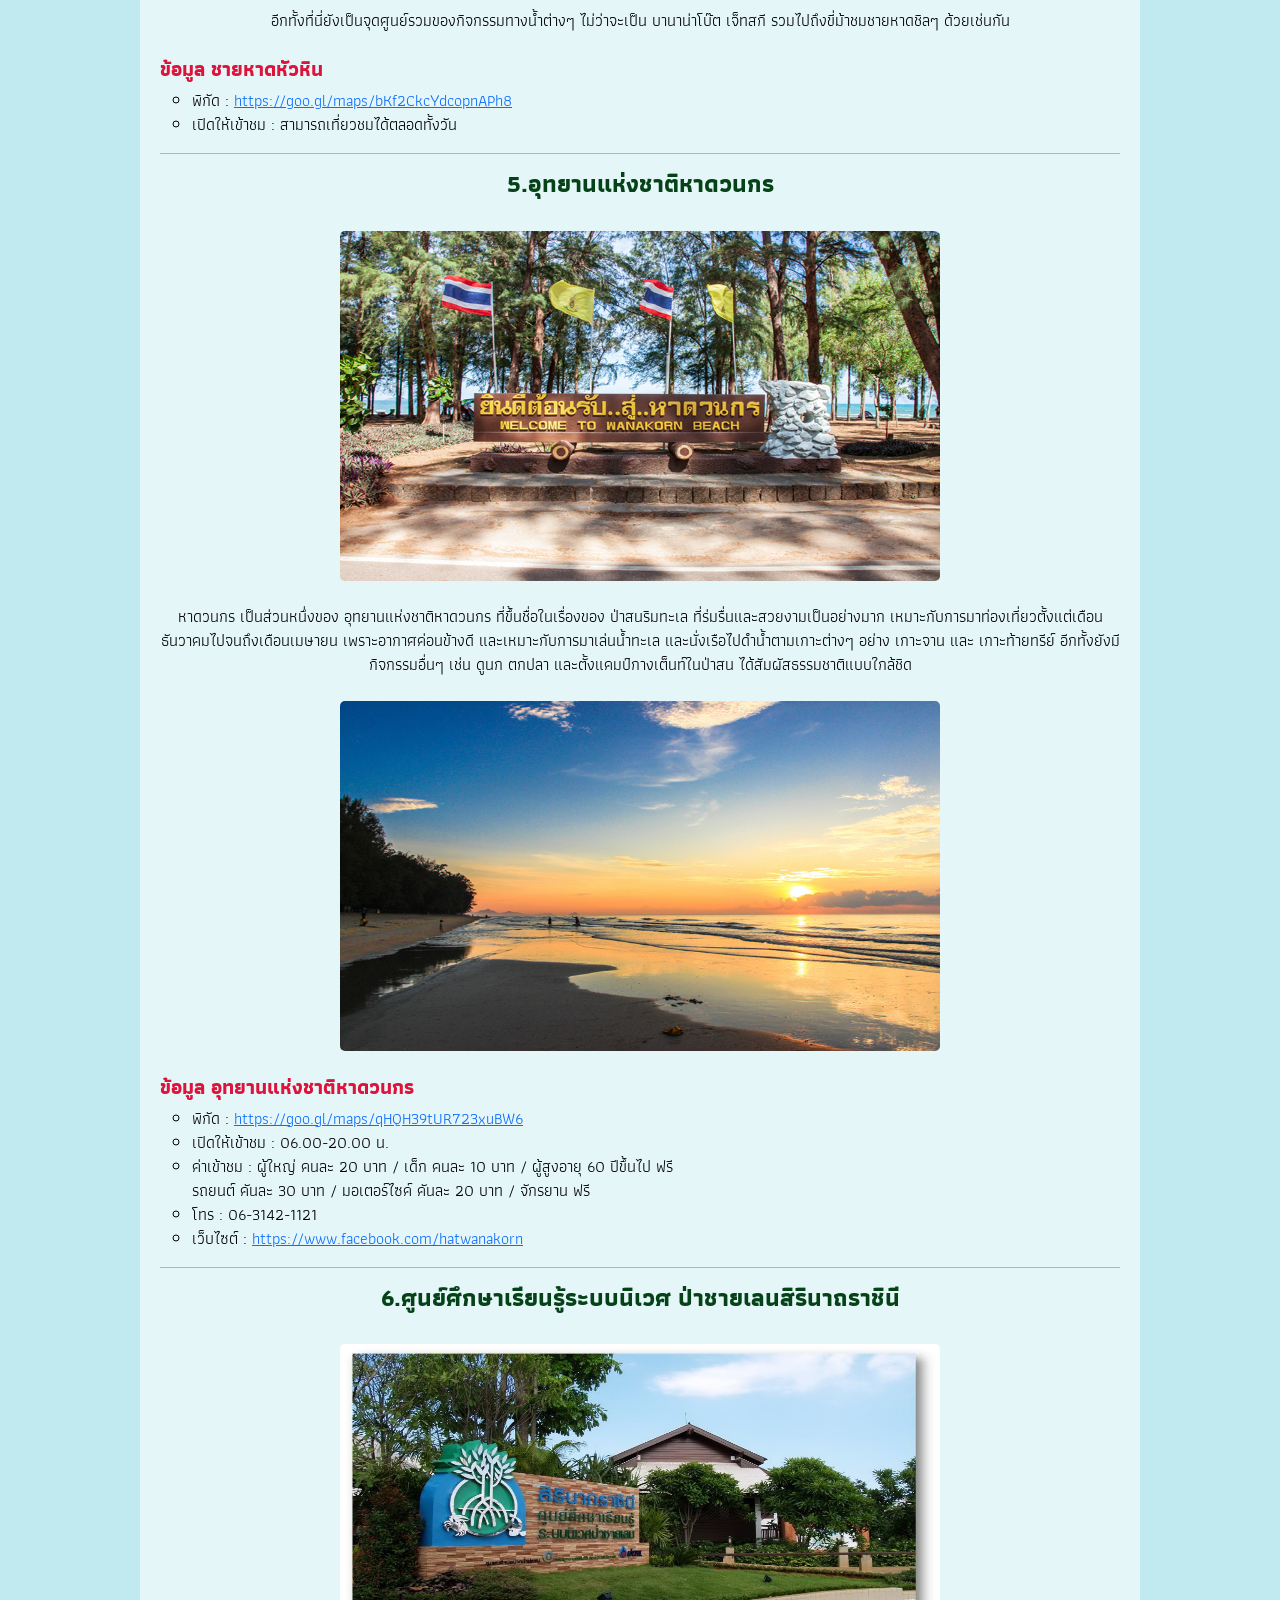
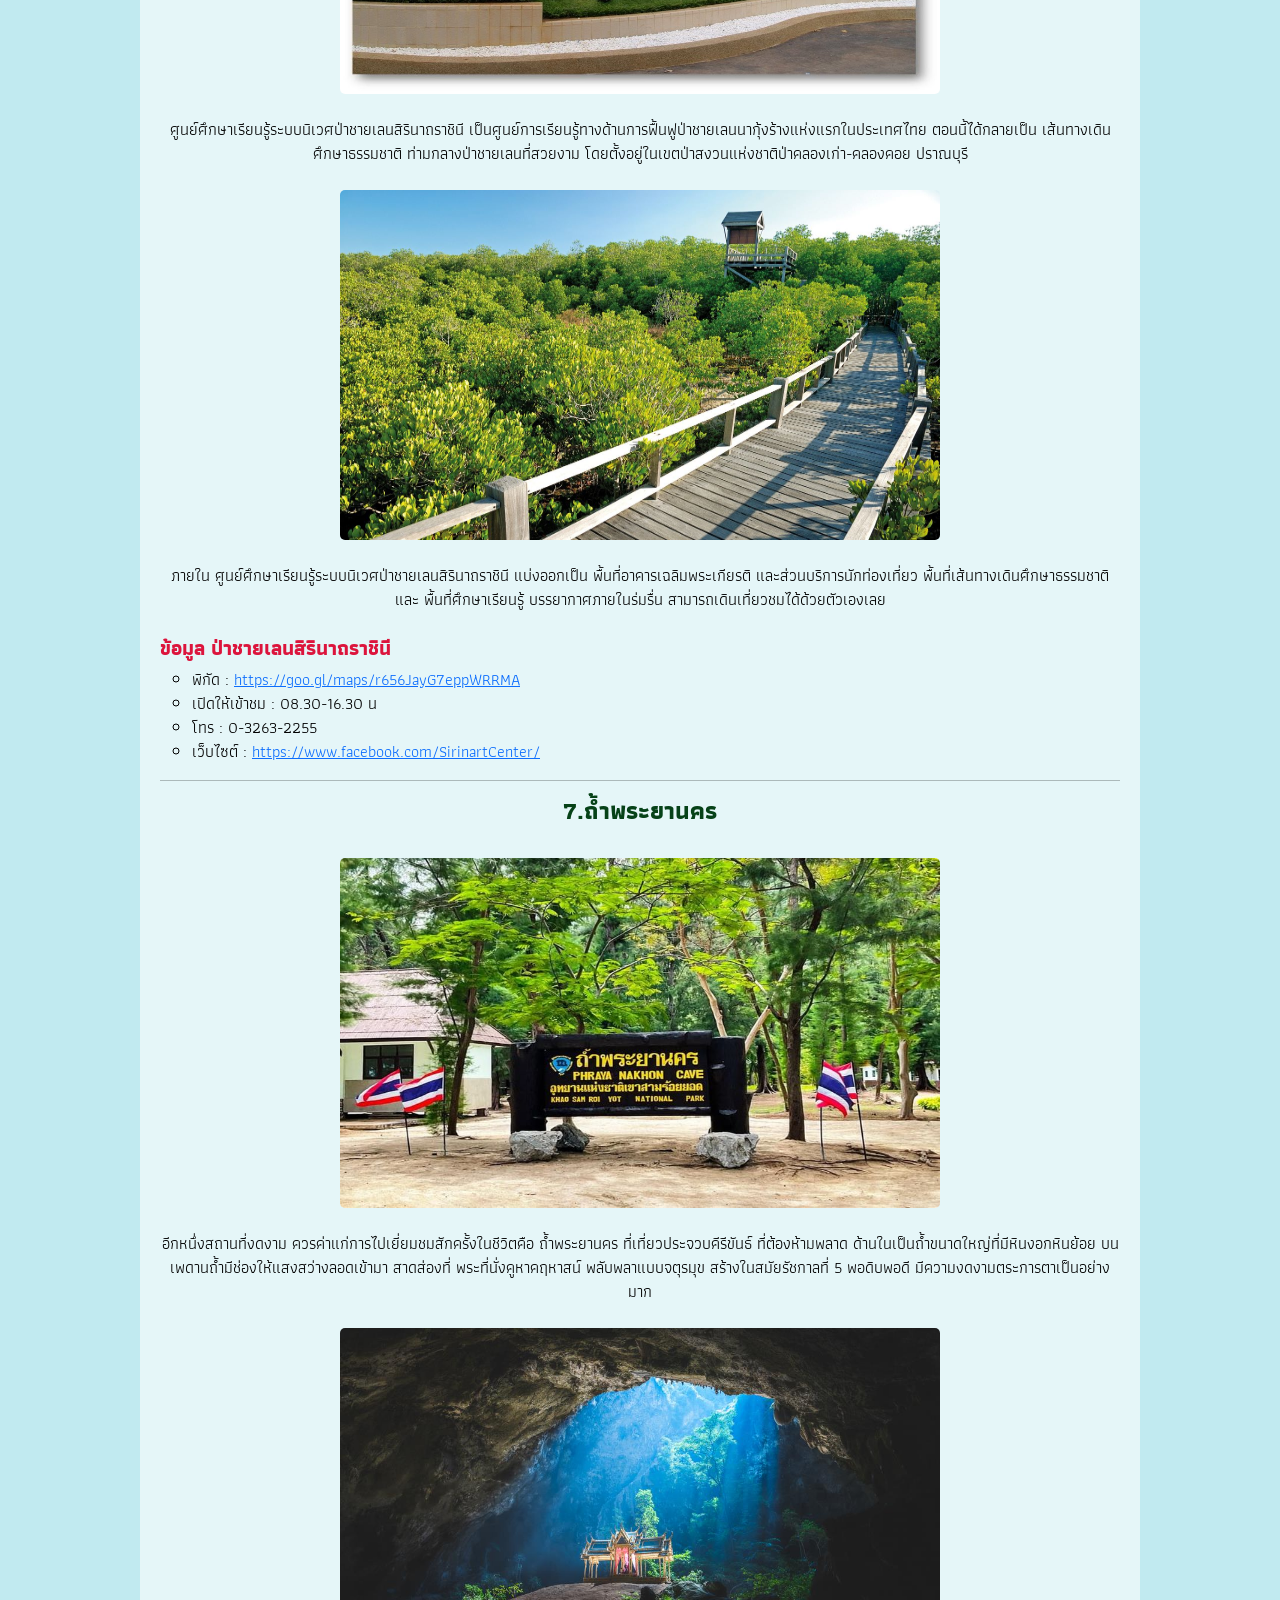
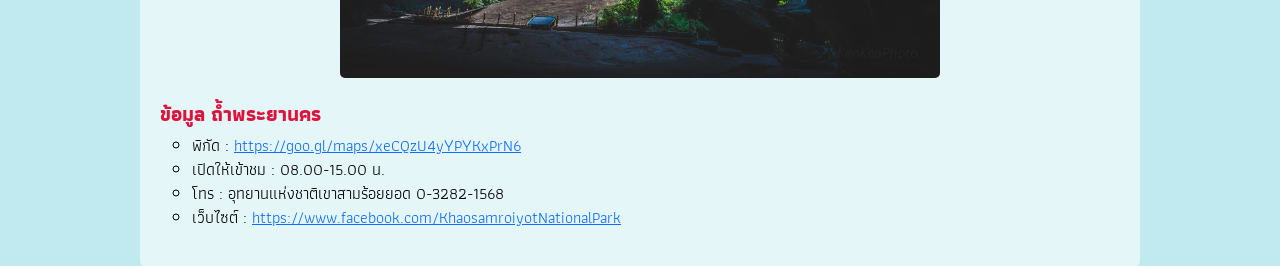
<file: tourist.html>
<html>

<head>
    <meta charset="utf-8">
    <title>สถานที่ท่องเที่ยว</title>
    <meta name="viewport" content="width=device-width, initial-scale=1">
    <link rel="preconnect" href="https://fonts.googleapis.com">
    <link rel="preconnect" href="https://fonts.gstatic.com" crossorigin>
    <link href="https://fonts.googleapis.com/css2?family=Athiti:wght@500&family=Mitr:wght@500&display=swap"
        rel="stylesheet">
    <link href="https://cdn.jsdelivr.net/npm/bootstrap@5.3.3/dist/css/bootstrap.min.css" rel="stylesheet">
    <link rel="stylesheet" href="styles.css">
    <link rel="stylesheet" href="https://cdn.jsdelivr.net/npm/bootstrap-icons@1.5.0/font/bootstrap-icons.css">
</head>

<body style="background-color: rgb(193, 234, 240);">
    <!-- navbar -->
    <nav class="navbar navbar-expand-lg bg-body-tertiary">
        <div class="container-fluid">
            <img src="img/cat.gif" height="50px" width="50px" alt="ภาพแมวที่น่ารัก">
            <button class="navbar-toggler" type="button" data-bs-toggle="collapse" data-bs-target="#navbarNavDropdown"
                aria-controls="navbarNavDropdown" aria-expanded="false" aria-label="Toggle navigation">
                <span class="navbar-toggler-icon"></span>
            </button>
            <div class="collapse navbar-collapse justify-content-end" id="navbarNavDropdown">
                <ul class="navbar-nav">
                    <li class="nav-item">
                        <a class="nav-link active" aria-current="page" href="index.html">Home</a>
                    </li>
                    <li class="nav-item dropdown">
                        <a class="nav-link dropdown-toggle" href="#" role="button" data-bs-toggle="dropdown"
                            aria-expanded="false">
                            เกี่ยวกับจังหวัด
                        </a>
                        <ul class="dropdown-menu ml-auto">
                            <li><a class="dropdown-item" href="info.html">ข้อมูลทั่วไป</a></li>
                            <li><a class="dropdown-item" href="history.html">ความเป็นมาจังหวัด</a>
                            </li>
                            <li><a class="dropdown-item" href="mapping.html">แผนที่จังหวัด</a>
                            </li>
                        </ul>
                    </li>
                    <li class="nav-item">
                        <a class="nav-link" href="tourist.html">สถานที่ท่องเที่ยว</a>
                    </li>
                    <li class="nav-item">
                        <a class="nav-link" href="restur.html">ร้านอาหารที่นิยม</a>
                    </li>
                    <li class="nav-item">
                        <a class="nav-link" href="activity.html">กิจกรรมที่น่าสนใจ</a>
                    </li>
                    <li class="nav-item dropdown">
                        <a class="nav-link dropdown-toggle" href="#" role="button" data-bs-toggle="dropdown"
                            aria-expanded="false">
                            ติดต่อ
                        </a>
                        <ul class="dropdown-menu ml-auto">
                            <li><a class="dropdown-item" href="profile.html">สอบถาม</a></li>
                            <li><a class="dropdown-item" href="office.html">สำนักงานจังหวัด</a>
                            </li>
                            <li><a class="dropdown-item" href="ref.html">อ้างอิง</a></li>
                        </ul>
                    </li>
                </ul>
            </div>
        </div>
    </nav>

    <!-- หัวข้อตรงกลาง  -->
    <div class="tourist">
        <center>
            <h3 style="font-family: 'Mitr', sans-serif;"><u>7 สถานที่ท่องเที่ยวที่น่าสนใจภายในจังหวัดประจวบคีรีขันธ์</u>
            </h3>
            <br>
            <h4 style="color: rgb(6, 66, 24)"><b>1.พิพิธภัณฑ์สัตว์น้ำหว้ากอ </b></h4>
            <br><img src="img/wagor2.jpg" width="600" height="350" alt="wagor2">

            <br>
            <br>
            <h10> พิธภัณฑ์สัตว์น้ำหว้ากอ เป็นส่วนหนึ่งของอุทยานวิทยาศาสตร์พระจอมเกล้า โดยภายในจะมีพื้นที่จัดแสดงทั้งหมด
                3,600 ตารางเมตร
                ภายในอาคารจะจัดแสดงนิทรรศการและจัดแสดงพันธุ์สัตว์น้ำที่หลากหลายตามระบบนิเวศของแหล่งน้ำ ทั้งแหล่งน้ำจืด
                แหล่งน้ำกร่อย และทะเล</h10><br>

            <br><img src="img/wagor1.jpg" width="600" height="350" alt="wagor1">

            <br>
            <br>
            <h10> ภายในจะแบ่งเป็นพื้นที่เป็น 6 โซน ด้วยกันค่ะ คือ โซนอัศจรรย์โลกสีคราม โซนจากขุนเขาสู่สายน้ำ
                โซนสีสันแห่งท้องทะเล โซนเปิดโลกใต้ทะเล โซนพิพิธภัณฑ์สัตว์น้ำ และ โซนกิจกรรมปฏิบัติการ
                ที่นี่สร้างขึ้นมาก็เพื่อเป็นศูนย์กลางการเรียนรู้ด้านวิทยาศาสตร์ทางทะเล
                ธรรมชาติวิทยา และสิ่งแวดล้อม สำหรับเด็กและเยาวชน มีสื่อบรรยายต่างๆ
                เพื่อให้ความรู้ควบคู่ไปกับการท่องเที่ยวเชิงอนุรักษ์</h10><br>

            <br>
            <h5 style="color: crimson; text-align: left;"><b>ข้อมูล พิพิธภัณฑ์สัตว์น้ำหว้ากอ</b></h5>
            <UL type="circle" style="text-align: left;">
                <LI>พิกัด : <a href="https://goo.gl/maps/H7ckWcBLfvvCMAfz8 ">https://goo.gl/maps/H7ckWcBLfvvCMAfz8 </a>
                <LI>ค่าเข้าชม : ผู้ใหญ่ 50 บาท เด็ก 30 บาท (สูงตั้งแต่ 136 เซนติเมตรขึ้นไป คิดค่าเข้าชมเท่ากับผู้ใหญ่)
                <LI>โทร : 0-3266-1098 , 0-3266-1726 ต่อ 0
                <LI>เว็บไซต์ : <a href="https://www.facebook.com/WaghorAqua/">https://www.facebook.com/WaghorAqua/</a>
            </UL>
            <hr>

            <br>
            <h4 style="color: rgb(6, 66, 24);"><b>2.เขาล้อมหมวก </b></h4>
            <br><img src="img/lommouk1.jpg" width="600" height="350" alt="lommouk1">
            <br>
            <br>
            <h10> เขาล้อมหมวก จุดชมวิวที่สามารถเห็นวิว อ่าวน้อย อ่าวประจวบ และ อ่าวมะนาว รวมถึงตัวเมืองประจวบ แบบ 360
                องศา ตั้งอยู่ภายในเขตกองบิน 5 หรือ กองบิน 53 ติดกับอ่าวมะนาว จังหวัดประจวบคีรีขันธ์ ซึ่งบนนี้ประดิษฐาน
                พระพุทธบาทจำลอง และ พระบรมสารีริกธาตุ สำหรับใครที่ตั้งใจจะขึ้นเขาล้อมหมวก แนะนำให้ฟิตร่างกายดีๆ
                และติดต่อกับหน่วยงานที่ดูแลก่อน เพราะที่นี่จะไม่เปิดให้ขึ้นชมตลอดทั้งปี</h10><br>

            <br><img src="img/lommouk2.jpg" width="600" height="350" alt="lommouk2">
            <br>
            <br>
            <h10> กิจกรรมผจญภัยนี้ เป็นการเดินขึ้นบันได 496 ขั้น ระหว่างทางจะพบกับฝูงค่างแว่นถิ่นใต้เป็นระยะ
                จากนั้นไต่เชือกช่วงกลางเขาขึ้นไปถึงยอดเขา
                ด้วยระดับความชัน 45-90 องศา ใช้เวลาประมาณ 2 ชั่วโมง ไม่อนุญาตให้บินโดรนและถ่ายรูปติดสนามบิน
                ควรพกกระบอกน้ำขึ้นไปด้วยเพื่อจิบน้ำระหว่างทาง เมื่อพิชิตเขาล้อมหมวกได้แล้วกลับลงมา
                สามารถแจ้งขอรับใบประกาศนียบัตรที่ระลึกที่จุดลงทะเบียนได้
                มีค่าธรรมเนียม 40 บาท</h10><br>

            <br>
            <h5 style="color: crimson; text-align: left;"><b>ข้อมูล เข้าล้อมหมวก</b></h5>
            <UL type="circle" style="text-align: left;">
                <LI>พิกัด : <a href="https://goo.gl/maps/Jb9JYLf1fCCeQdmK8 ">https://goo.gl/maps/Jb9JYLf1fCCeQdmK8 </a>
                <LI>เปิดให้เข้าชม : สอบถามรอบวันขึ้นเขาได้จากหน่วยงานที่ดูแล
                <LI>โทร : 0-3261-1587
                <LI>เว็บไซต์ : <a
                        href="https://www.facebook.com/กิจกรรมพิชิตยอดเขาล้อมหมวก-902-ฟุต">https://www.facebook.com/กิจกรรมพิชิตยอดเขาล้อมหมวก-902-ฟุต</a>
            </UL>

            <hr>
            <br>
            <h4 style="color: rgb(6, 66, 24);"><b>3.วัดทางสาย</b></h4>
            <br><iframe width="560" height="315"
                src="https://www.youtube.com/embed/lJ8uIbYqi1Y?si=T4B7U4MnLHVztnkJ&amp;controls=0"
                title="YouTube video player" frameborder="0"
                allow="accelerometer; autoplay; clipboard-write; encrypted-media; gyroscope; picture-in-picture; web-share"
                referrerpolicy="strict-origin-when-cross-origin" allowfullscreen></iframe><br>
            <br><img src="img/wattangsai1.jpg" width="600" height="350" alt="wattangsai1">
            <br>
            <br>
            <h10> วัดทางสาย เป็นวัดสวยริมทะเล ตั้งอยู่ อำเภอบ้านกรูด จังหวัดประจวบคีรีขันธ์
                เป็นวัดแห่งหนึ่งที่มีสถาปัตยกรรมที่สวยงาม และบ่งบอกถึงศิลปะไทยได้เป็นอย่างดี ที่นี่มีพระพุทธกิติสิริชัย
                หรือ ที่เรียกกันโดยทั่วไปว่า หลวงพ่อใหญ่ หันหน้าออกไปทางด้านทะเล และมี พระมหาเจดีย์เก้ายอด หรือ
                พระมหาธาตุเจดีย์ภักดีประกาศ เป็นพระปรางค์ จัตุรมุขสูงสามชั้น สร้างขึ้นโดยกลุ่มของชาวบ้าน
                เพื่อเฉลิมฉลองในวโรกาส ครองราชย์ครบรอบ 50 ปี ในหลวงรัชกาลที่ 9 </h10><br>

            <br><img src="img/wattangsai2.jpg" width="600" height="350" alt="wattangsai2"><br>
            <br>
            <h5 style="color: crimson; text-align: left;"><b>ข้อมูล วัดทางสาย</b></h5>
            <UL type="circle" style="text-align: left;">
                <LI>พิกัด : <a href="https://goo.gl/maps/45vHaazkvExStZHTA ">https://goo.gl/maps/45vHaazkvExStZHTA </a>
                <LI>เปิดให้เข้าชม : 07.00-18.00 น.
                <LI>โทร : 08-4321-1077
                <LI>เว็บไซต์ : <a href="https://www.facebook.com/WatThangSai">https://www.facebook.com/WatThangSai</a>
            </UL>

            <hr>
            <br>
            <h4 style="color: rgb(6, 66, 24);"><b>4.ชายหาดหัวหิน</b></h4>
            <br><img src="img/huahin2.jpg" width="600" height="350" alt="huahin2">
            <br>
            <br>
            <h10> สถานที่ยอดนิยมตลอดกาลของหัวหิน ซึ่งตั้งอยู่ทางด้านทิศตะวันออกของตัวเมือง
                มีทางลงหาดอยู่ที่ถนนดำเนินเกษม ระหว่างสองข้างทางลงหาดมีโรงแรม และร้านจำหน่ายสินค้าที่ระลึก
                หาดหัวหินมีความยาวประมาณ 5 กิโลเมตร ทรายขาวละเอียด เหมาะสำหรับเล่นน้ำทะเล</h10><br>

            <br><img src="img/huahin1.jpg" width="600" height="350" alt="huahin1">
            <br>
            <br>
            <h10> อีกทั้งที่นี่ยังเป็นจุดศูนย์รวมของกิจกรรมทางน้ำต่างๆ ไม่ว่าจะเป็น บานาน่าโบ๊ต เจ็ทสกี
                รวมไปถึงขี่ม้าชมชายหาดชิลๆ ด้วยเช่นกัน</h10><br>
            <br>
            <h5 style="color: crimson; text-align: left;"><b>ข้อมูล ชายหาดหัวหิน</b></h5>
            <UL type="circle" style="text-align: left;">
                <LI>พิกัด : <a href="https://goo.gl/maps/bKf2CkcYdcopnAPh8 ">https://goo.gl/maps/bKf2CkcYdcopnAPh8 </a>
                <LI>เปิดให้เข้าชม : สามารถเที่ยวชมได้ตลอดทั้งวัน
            </UL>

            <hr>
            <h4 style="color: rgb(6, 66, 24);"><b>5.อุทยานแห่งชาติหาดวนกร</b></h4>
            <br><img src="img/wanakorn2.jpg" width="600" height="350" alt="wanakorn2">
            <br>
            <br>
            <h10> หาดวนกร เป็นส่วนหนึ่งของ อุทยานแห่งชาติหาดวนกร ที่ขึ้นชื่อในเรื่องของ ป่าสนริมทะเล
                ที่ร่มรื่นและสวยงามเป็นอย่างมาก เหมาะกับการมาท่องเที่ยวตั้งแต่เดือนธันวาคมไปจนถึงเดือนเมษายน
                เพราะอากาศค่อนข้างดี และเหมาะกับการมาเล่นน้ำทะเล และนั่งเรือไปดำน้ำตามเกาะต่างๆ อย่าง เกาะจาน และ
                เกาะท้ายทรีย์ อีกทั้งยังมีกิจกรรมอื่นๆ เช่น ดูนก ตกปลา และตั้งแคมป์กางเต็นท์ในป่าสน
                ได้สัมผัสธรรมชาติแบบใกล้ชิด</h10><br>

            <br><img src="img/wanakorn1.jpg" width="600" height="350" alt="wanakorn1">
            <br>
            <br>
            <h5 style="color: crimson; text-align: left;"><b>ข้อมูล อุทยานแห่งชาติหาดวนกร</b></h5>
            <UL type="circle" style="text-align: left;">
                <LI>พิกัด : <a href="https://goo.gl/maps/qHQH39tUR723xuBW6">https://goo.gl/maps/qHQH39tUR723xuBW6</a>
                <LI>เปิดให้เข้าชม : 06.00-20.00 น.
                <LI>ค่าเข้าชม : ผู้ใหญ่ คนละ 20 บาท / เด็ก คนละ 10 บาท / ผู้สูงอายุ 60 ปีขึ้นไป ฟรี
                    <br>รถยนต์ คันละ 30 บาท / มอเตอร์ไซค์ คันละ 20 บาท / จักรยาน ฟรี
                <LI>โทร : 06-3142-1121
                <LI>เว็บไซต์ : <a href="https://www.facebook.com/hatwanakorn">https://www.facebook.com/hatwanakorn</a>
            </UL>
            <hr>

            <h4 style="color: rgb(6, 66, 24);"><b>6.ศูนย์ศึกษาเรียนรู้ระบบนิเวศ ป่าชายเลนสิรินาถราชินี</b></h4>
            <br><img src="img/pahchailaen2.jpg" width="600" height="350" alt="pahchailaen2">
            <br>
            <br>
            <h10> ศูนย์ศึกษาเรียนรู้ระบบนิเวศป่าชายเลนสิรินาถราชินี
                เป็นศูนย์การเรียนรู้ทางด้านการฟื้นฟูป่าชายเลนนากุ้งร้างแห่งแรกในประเทศไทย ตอนนี้ได้กลายเป็น
                เส้นทางเดินศึกษาธรรมชาติ ท่ามกลางป่าชายเลนที่สวยงาม
                โดยตั้งอยู่ในเขตป่าสงวนแห่งชาติป่าคลองเก่า-คลองคอย ปราณบุรี</h10><br>

            <br><img src="img/pahchailaen1.jpg" width="600" height="350" alt="pahchailaen1">
            <br>
            <br>
            <h10> ภายใน ศูนย์ศึกษาเรียนรู้ระบบนิเวศป่าชายเลนสิรินาถราชินี แบ่งออกเป็น พื้นที่อาคารเฉลิมพระเกียรติ
                และส่วนบริการนักท่องเที่ยว พื้นที่เส้นทางเดินศึกษาธรรมชาติ และ พื้นที่ศึกษาเรียนรู้ บรรยากาศภายในร่มรื่น
                สามารถเดินเที่ยวชมได้ด้วยตัวเองเลย</h10><br>
            <br>
            <h5 style="color: crimson; text-align: left;"><b>ข้อมูล ป่าชายเลนสิรินาถราชินี</b></h5>
            <UL type="circle" style="text-align: left;">
                <LI>พิกัด : <a href="https://goo.gl/maps/r656JayG7eppWRRMA">https://goo.gl/maps/r656JayG7eppWRRMA</a>
                <LI>เปิดให้เข้าชม : 08.30-16.30 น
                <LI>โทร : 0-3263-2255
                <LI>เว็บไซต์ : <a
                        href="https://www.facebook.com/SirinartCenter/">https://www.facebook.com/SirinartCenter/</a>
            </UL>
            <hr>
            <h4 style="color: rgb(6, 66, 24);"><b>7.ถ้ำพระยานคร</b></h4>
            <br><img src="img/PhrayaNakhon2.jpg" width="600" height="350" alt="PhrayaNakhon2">
            <br>
            <br>
            <h10> อีกหนึ่งสถานที่งดงาม ควรค่าแก่การไปเยี่ยมชมสักครั้งในชีวิตคือ ถ้ำพระยานคร ที่เที่ยวประจวบคีรีขันธ์
                ที่ต้องห้ามพลาด ด้านในเป็นถ้ำขนาดใหญ่ที่มีหินงอกหินย้อย บนเพดานถ้ำมีช่องให้แสงสว่างลอดเข้ามา สาดส่องที่
                พระที่นั่งคูหาคฤหาสน์ พลับพลาแบบจตุรมุข สร้างในสมัยรัชกาลที่ 5 พอดิบพอดี มีความงดงามตระการตาเป็นอย่างมาก
            </h10><br>

            <br><img src="img/PhrayaNakhon1.jpg" width="600" height="350" alt="PhrayaNakhon1"><br>
            <br>
            <h5 style="color: crimson; text-align: left;"><b>ข้อมูล ถ้ำพระยานคร</b></h5>
            <UL type="circle" style="text-align: left;">
                <LI>พิกัด : <a href="https://goo.gl/maps/xeCQzU4yYPYKxPrN6">https://goo.gl/maps/xeCQzU4yYPYKxPrN6</a>
                <LI>เปิดให้เข้าชม : 08.00-15.00 น.
                <LI>โทร : อุทยานแห่งชาติเขาสามร้อยยอด 0-3282-1568
                <LI>เว็บไซต์ : <a
                        href="https://www.facebook.com/KhaosamroiyotNationalPark">https://www.facebook.com/KhaosamroiyotNationalPark</a>
            </UL>

        </center>
    </div>

    <script src="https://cdn.jsdelivr.net/npm/@popperjs/core@2.11.8/dist/umd/popper.min.js"
        integrity="sha384-I7E8VVD/ismYTF4hNIPjVp/Zjvgyol6VFvRkX/vR+Vc4jQkC+hVqc2pM8ODewa9r"
        crossorigin="anonymous"></script>
    <script src="https://cdn.jsdelivr.net/npm/bootstrap@5.3.2/dist/js/bootstrap.min.js"
        integrity="sha384-BBtl+eGJRgqQAUMxJ7pMwbEyER4l1g+O15P+16Ep7Q9Q+zqX6gSbd85u4mG4QzX+"
        crossorigin="anonymous"></script>

</body>

</html>
</file>
<file: styles.css>
body {
  margin: 0;
}

.container {
  font-family: 'Chonburi', serif;
  color: white;
  text-align: center;
  position: relative;
  display: flex;
  flex-direction: column;
  align-items: center;
  justify-content: center;
  height: 80vh;
}

.button {
  position: absolute;
  top: 65%;
  left: 50%;
  transform: translate(-50%, -50%);
}

.navbar {
  background-color: #abb9ad;
  font-family: 'Kanit', sans-serif;
}

.navbar-nav .nav-item.dropdown:hover .dropdown-menu {
  display: block;
}

.dropdown-menu {
  position: absolute;
  right: 0;
}

.navbar-brand,
.navbar-nav .nav-link {
  color: rgb(0, 0, 0);
}

.navbar-toggler-icon {
  background-color: rgb(255, 255, 255);
}

marquee {
  font-size: 14pt;
  color: rgb(63, 63, 63);
  background-color: #E6E6FA;
}

.history {
  font-family: 'Athiti', sans-serif;
  color: rgb(0, 0, 0);
  max-width: 800px;
  margin: 0 auto;
  padding: 20px;
  background-color: rgba(255, 255, 255, 0.8);
  border-radius: 5px;
}

.infor{
  font-family: 'Athiti', sans-serif;
  color: rgb(0, 0, 0);
  max-width: 800px;
  margin: 0 auto;
  padding: 20px;
  background-color: rgba(248, 248, 248, 0.89);
  border-radius: 5px;
}

.mapping {
  font-family: 'Athiti', sans-serif;
  color: rgb(0, 0, 0);
  max-width: 800px;
  min-height: 600px;
  margin: 0 auto;
  padding: 20px;
  background-color: rgba(248, 248, 248, 0.89);
  border-radius: 5px;
}

.tourist {
  font-family: 'Athiti', sans-serif;
  color: rgb(0, 0, 0);
  max-width: 1000px; /* ปรับ max-width ตามต้องการ */
  margin: 0 auto;
  padding: 20px;
  background-color: rgba(255, 255, 255, 0.589);
  border-radius: 5px;
}

.tourist img {
  max-width: 100%; /* รักษาให้รูปภาพไม่เกินขอบของคอนเทนเนอร์ */
  border-radius: 5px; /* ตัวเลือก: เพิ่ม border-radius ให้กับรูปภาพ */
}

.activity {
  font-family: 'Athiti', sans-serif;
  color: rgb(0, 0, 0);
  max-width: 1000px; /* ปรับ max-width ตามต้องการ */
  margin: 0 auto;
  padding: 20px;
  background-color: rgba(255, 255, 255, 0.589);
  border-radius: 5px;
}

.activity img {
  max-width: 100%; /* รักษาให้รูปภาพไม่เกินขอบของคอนเทนเนอร์ */
  border-radius: 5px; /* ตัวเลือก: เพิ่ม border-radius ให้กับรูปภาพ */
}

.contact {
  font-family: 'Athiti', sans-serif;
  color: rgb(0, 0, 0);
  max-width: 1000px; /* ปรับ max-width ตามต้องการ */
  text-align: center;
  margin: 0 auto;
  padding: 20px;
  border-radius: 5px;
}

.ref {
  font-family: 'Athiti', sans-serif;
  color: rgb(0, 0, 0);
  max-width: 1000px; /* ปรับ max-width ตามต้องการ */
  margin: 0 auto;
  padding: 20px;
  background-color: rgba(255, 255, 255, 0);
  border-radius: 5px;
}

.restur {
  font-family: 'Athiti', sans-serif;
  color: rgb(0, 0, 0);
  max-width: 1000px; /* ปรับ max-width ตามต้องการ */
  margin: 0 auto;
  padding: 20px;
  background-color: rgba(255, 255, 255, 0.589);
  border-radius: 5px;
}

.restur img {
  max-width: 100%; /* รักษาให้รูปภาพไม่เกินขอบของคอนเทนเนอร์ */
  border-radius: 5px; /* ตัวเลือก: เพิ่ม border-radius ให้กับรูปภาพ */
}
</file>
